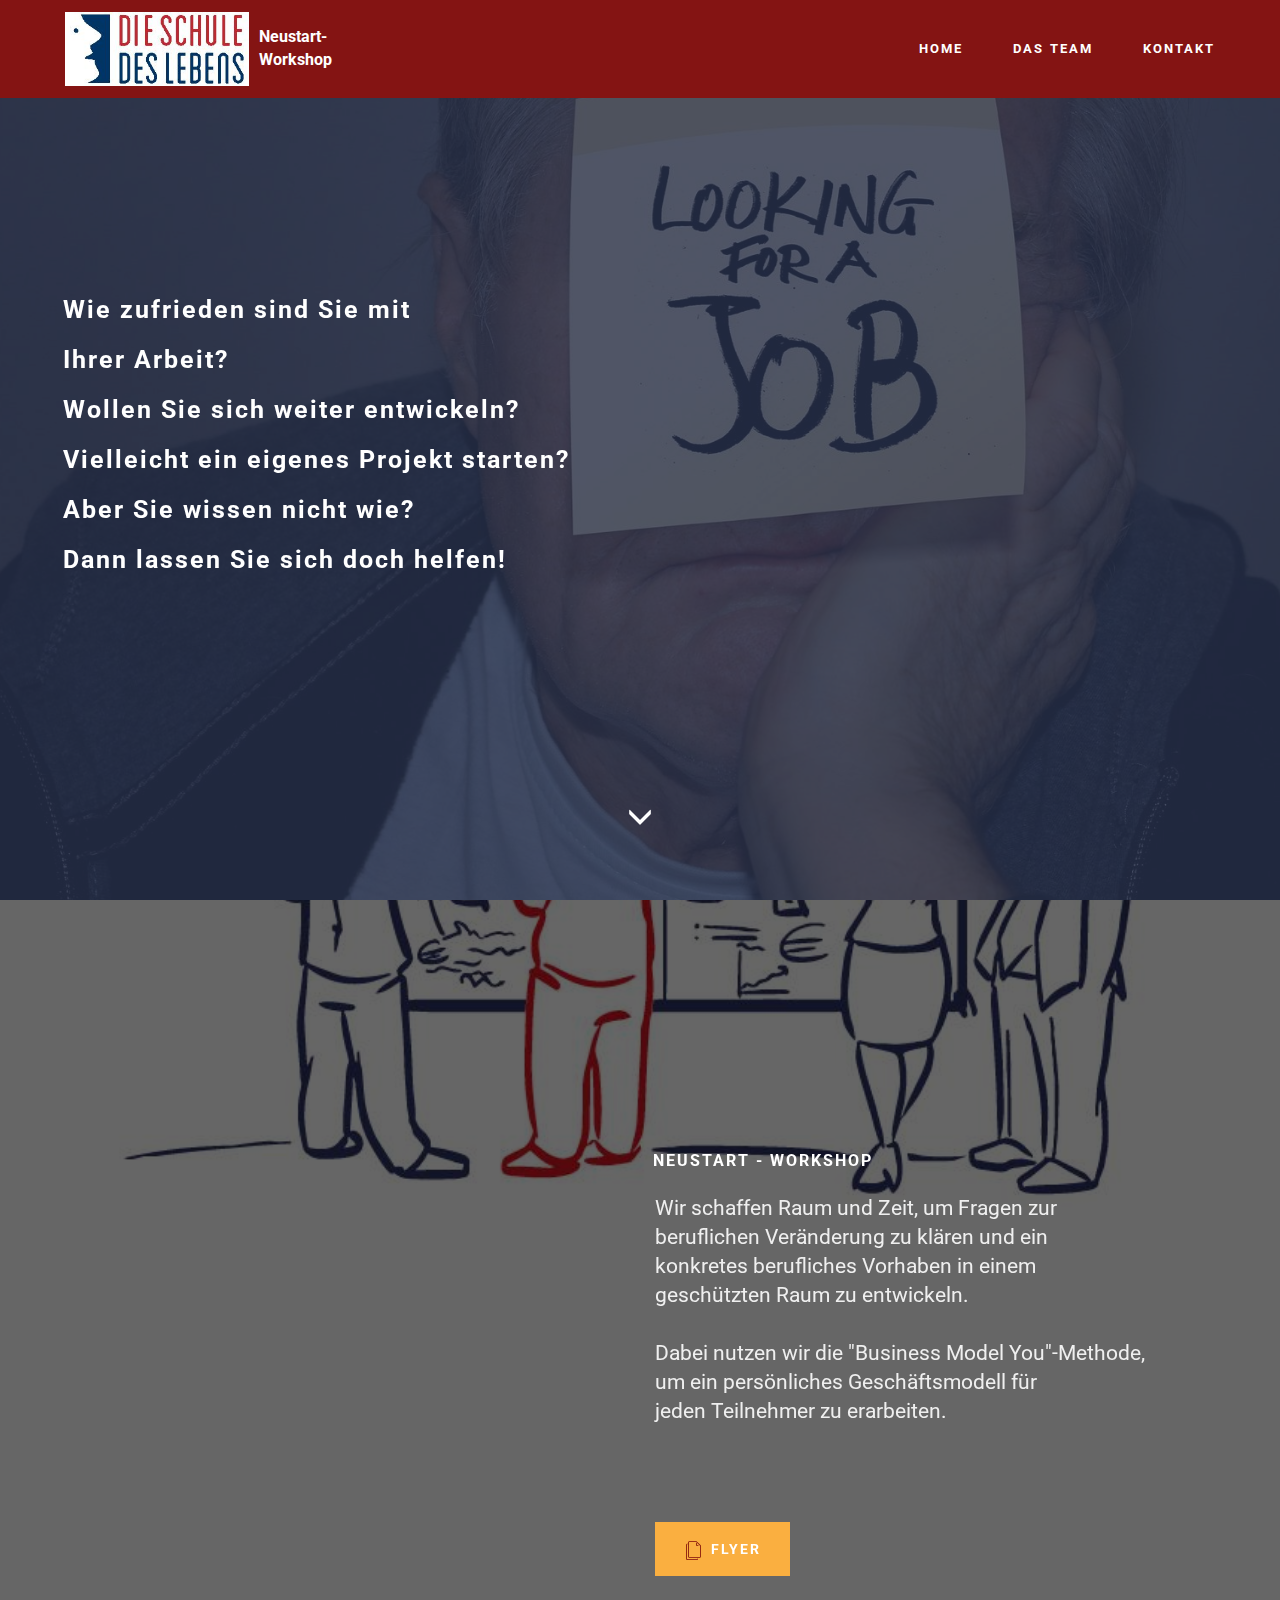
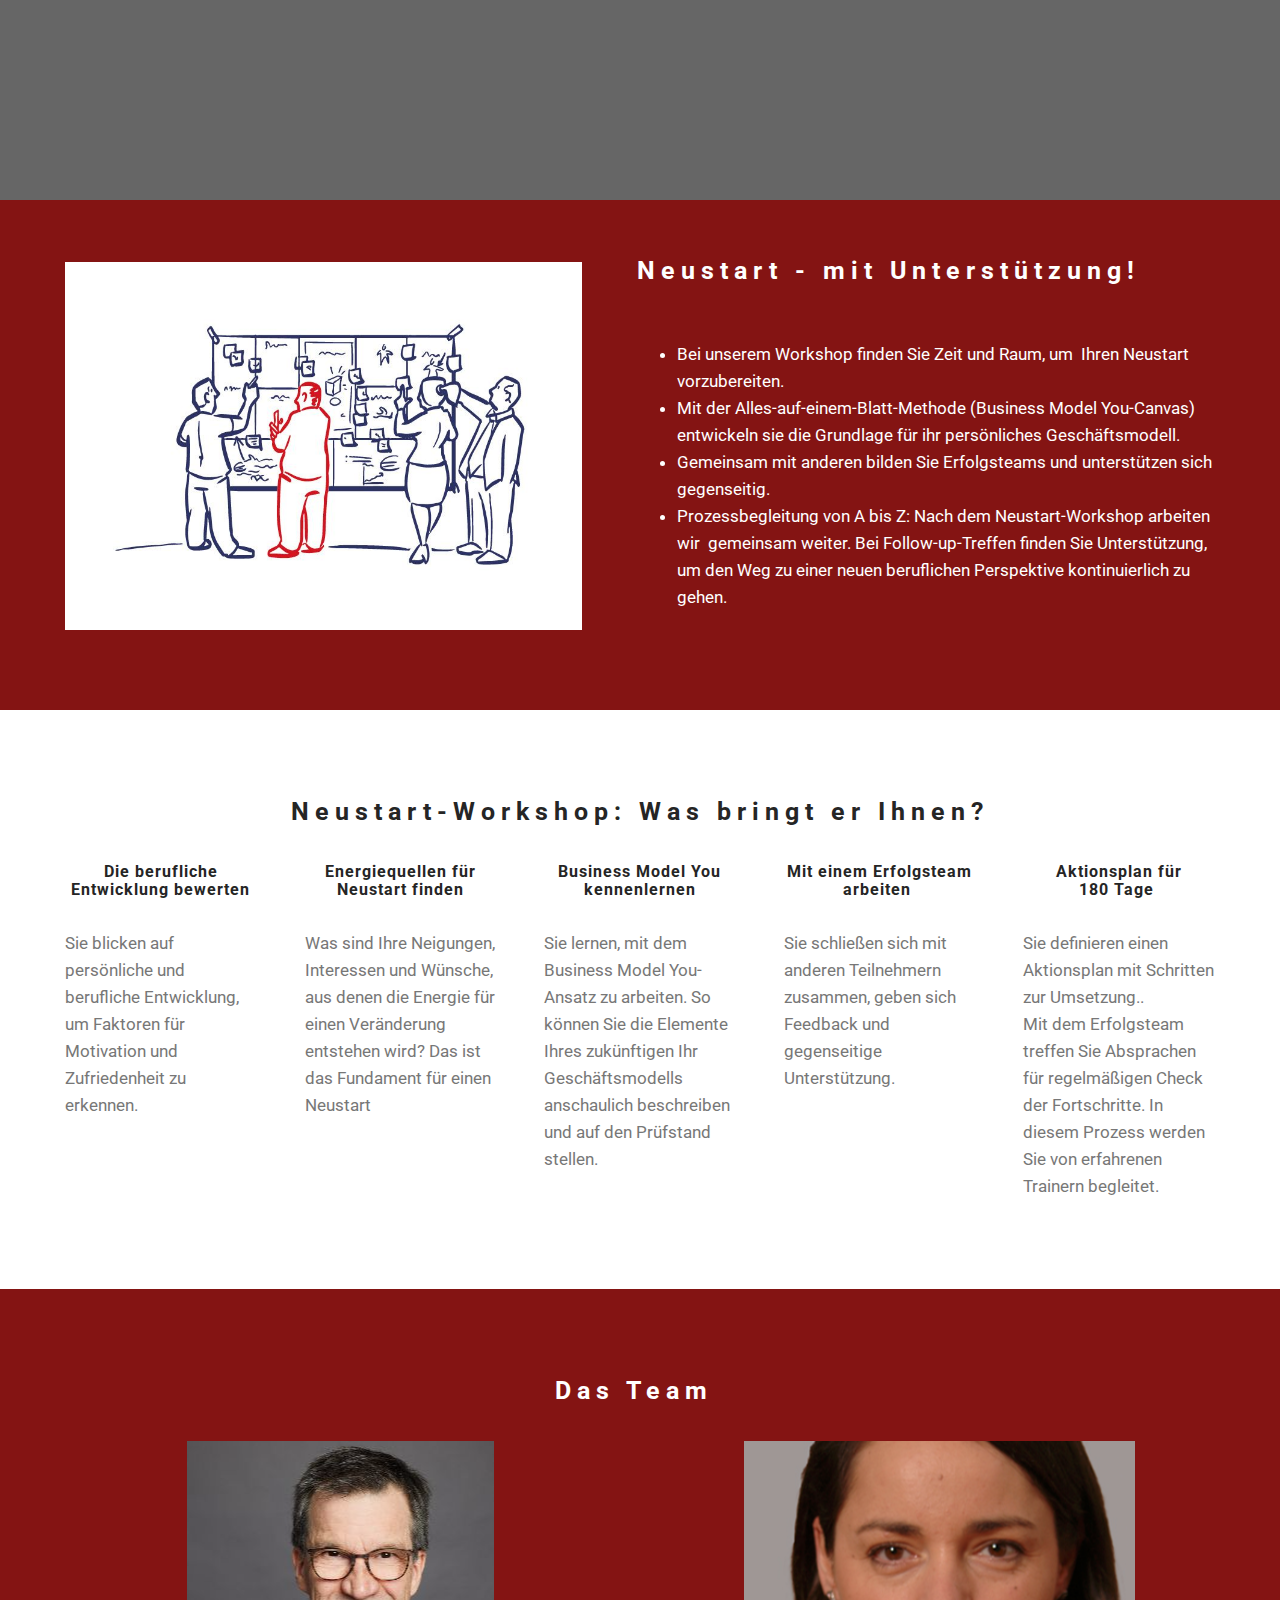
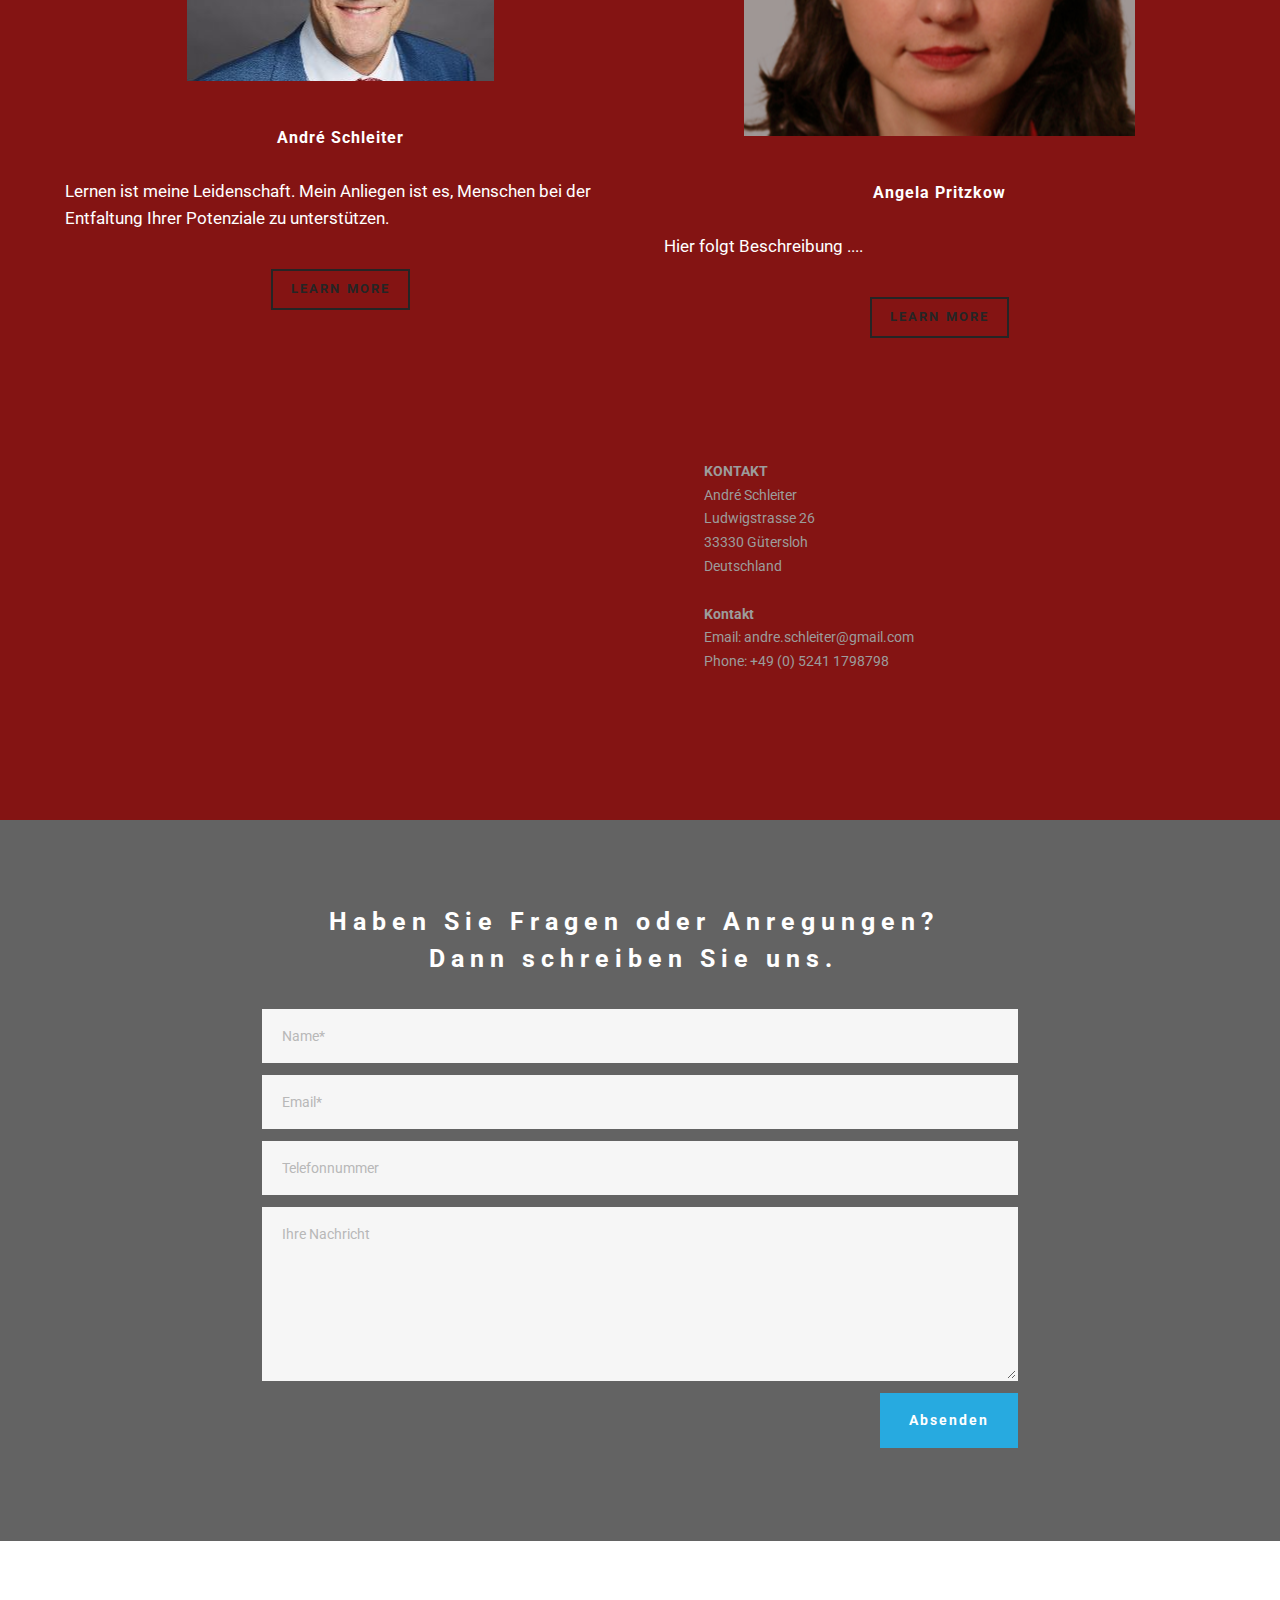
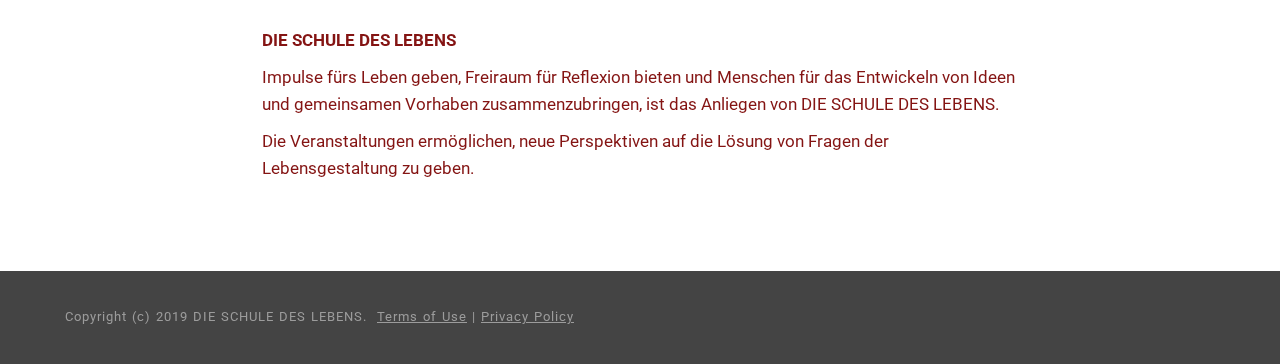
<file: index.html>
<!DOCTYPE html>
<html >
<head>
  <!-- Site made with Mobirise Website Builder v4.6.2, https://mobirise.com -->
  <meta charset="UTF-8">
  <meta http-equiv="X-UA-Compatible" content="IE=edge">
  <meta name="generator" content="Mobirise v4.6.2, mobirise.com">
  <meta name="viewport" content="width=device-width, initial-scale=1, minimum-scale=1">
  <link rel="shortcut icon" href="assets/images/logo-dsdl-307x128.jpg" type="image/x-icon">
  <meta name="description" content="">
  <title>Neustart Workshop</title>
  <link rel="stylesheet" href="https://fonts.googleapis.com/css?family=Roboto:700,400&subset=cyrillic,latin,greek,vietnamese">
  <link rel="stylesheet" href="assets/web/assets/mobirise-icons/mobirise-icons.css">
  <link rel="stylesheet" href="assets/bootstrap/css/bootstrap.min.css">
  <link rel="stylesheet" href="assets/animate.css/animate.min.css">
  <link rel="stylesheet" href="assets/mobirise/css/style.css">
  <link rel="stylesheet" href="assets/mobirise/css/mbr-additional.css" type="text/css">
  
  
  
</head>
<body>
  <section class="mbr-navbar mbr-navbar--freeze mbr-navbar--absolute mbr-navbar--sticky mbr-navbar--auto-collapse" id="ext_menu-1q" data-rv-view="95">
    <div class="mbr-navbar__section mbr-section">
        <div class="mbr-section__container container">
            <div class="mbr-navbar__container">
                <div class="mbr-navbar__column mbr-navbar__column--s mbr-navbar__brand">
                    <span class="mbr-navbar__brand-link mbr-brand mbr-brand--inline">
                        <span class="mbr-brand__logo"><a href="https://mobirise.com"><img src="assets/images/logo-dsdl-307x128.jpg" class="mbr-navbar__brand-img mbr-brand__img" alt="Mobirise"></a></span>
                        <span class="mbr-brand__name"><a class="mbr-brand__name text-white" href="https://mobirise.com">Neustart-Workshop</a></span>
                    </span>
                </div>
                <div class="mbr-navbar__hamburger mbr-hamburger"><span class="mbr-hamburger__line"></span></div>
                <div class="mbr-navbar__column mbr-navbar__menu">
                    <nav class="mbr-navbar__menu-box mbr-navbar__menu-box--inline-right">
                        <div class="mbr-navbar__column">
                            <ul class="mbr-navbar__items mbr-navbar__items--right float-left mbr-buttons mbr-buttons--freeze mbr-buttons--right btn-decorator mbr-buttons--active mbr-buttons--only-links"><li class="mbr-navbar__item"><a class="mbr-buttons__link btn text-white" href="#top">HOME</a></li> <li class="mbr-navbar__item"><a class="mbr-buttons__link btn text-white" href="index.html#features1-1k">DAS TEAM</a></li><li class="mbr-navbar__item"><a class="mbr-buttons__link btn text-white" href="#bottom">KONTAKT</a></li></ul>                            
                            
                        </div>
                    </nav>
                </div>
            </div>
        </div>
    </div>
</section>

<section class="engine"><a href="https://mobirise.ws/h">make free website</a></section><section class="mbr-box mbr-section mbr-section--relative mbr-section--fixed-size mbr-section--full-height mbr-section--bg-adapted mbr-parallax-background" id="header4-0" data-rv-view="2" style="background-image: url(assets/images/post-it-3847390-1921-1920x1280.jpg);">
    <div class="mbr-box__magnet mbr-box__magnet--sm-padding mbr-box__magnet--center-left mbr-after-navbar">
        <div class="mbr-overlay" style="opacity: 0.8; background-color: rgb(40, 50, 78);"></div>
        <div class="mbr-box__container mbr-section__container container">
            <div class="mbr-box mbr-box--stretched"><div class="mbr-box__magnet mbr-box__magnet--center-left">
                <div class="row"><div class=" col-sm-6">
                    <div class="mbr-hero animated fadeInUp">
                        <h1 class="mbr-hero__text">Wie zufrieden sind Sie mit <br>Ihrer Arbeit?<br>Wollen Sie sich weiter entwickeln?<br>Vielleicht ein eigenes Projekt starten?&nbsp;<br>Aber Sie wissen nicht wie?<br>Dann lassen Sie sich doch helfen!<br><br><br><br><br></h1>
                        <p class="mbr-hero__subtext"></p>
                    </div>
                    
                </div></div>
            </div></div>
        </div>
        <div class="mbr-arrow mbr-arrow--floating text-center">
            <div class="mbr-section__container container">
                <a class="mbr-arrow__link" href="#header2-5"><i class="glyphicon glyphicon-menu-down"></i></a>
            </div>
        </div>
    </div>
</section>

<section class="mbr-box mbr-section mbr-section--relative mbr-section--fixed-size mbr-section--full-height mbr-section--bg-adapted mbr-parallax-background" id="header2-5" data-rv-view="5" style="background-image: url(assets/images/dsdl-grafik-a4-859x612.jpg);">
    <div class="mbr-box__magnet mbr-box__magnet--sm-padding mbr-box__magnet--center-left">
        <div class="mbr-overlay" style="opacity: 0.6; background-color: rgb(0, 0, 0);"></div>
        <div class="mbr-box__container mbr-section__container container">
            <div class="mbr-box mbr-box--stretched"><div class="mbr-box__magnet mbr-box__magnet--center-left">
                <div class="row"><div class=" col-sm-6 col-sm-offset-6">
                    <div class="mbr-hero animated fadeInUp">
                        <h1 class="mbr-hero__text">NEUSTART - WORKSHOP</h1>
                        <p class="mbr-hero__subtext">Wir schaffen Raum und Zeit, um Fragen zur&nbsp;<br>beruflichen Veränderung zu klären und ein<br>konkretes berufliches Vorhaben in einem&nbsp;<br>geschützten Raum zu entwickeln.<br><br>Dabei nutzen wir die "Business Model You"-Methode,&nbsp;<br>um ein persönliches Geschäftsmodell für&nbsp;<br>jeden Teilnehmer zu erarbeiten.<br><br><br></p>
                    </div>
                    <div class="mbr-buttons btn-inverse mbr-buttons--left"><a class="mbr-buttons__btn btn btn-lg btn-warning animated fadeInUp delay" href="https://mobirise.com" target="_blank"><span class="mbri-pages mbr-iconfont mbr-iconfont-btn" style="font-size: 19px; color: rgb(123, 8, 7);"></span>FLYER</a></div>
                </div></div>
            </div></div>
        </div>
        
    </div>
</section>

<section class="mbr-section mbr-section--relative" id="msg-box4-7" data-rv-view="8" style="background-color: rgb(132, 20, 19);">
    
    <div class="mbr-section__container mbr-section__container--isolated container" style="padding-top: 62px; padding-bottom: 62px;">
        <div class="row">
            <div class="mbr-box mbr-box--fixed mbr-box--adapted">
                <div class="mbr-box__magnet mbr-box__magnet--top-right mbr-section__left col-sm-6 image-size" style="width: 47%;">
                    <figure class="mbr-figure mbr-figure--adapted mbr-figure--caption-inside-bottom mbr-figure--full-width"><img src="assets/images/dsdl-grafik-a4-1-859x612.jpg" class="mbr-figure__img" alt="Business Model You" title="Das Business Model You"></figure>
                </div>
                <div class="mbr-box__magnet mbr-class-mbr-box__magnet--center-left col-sm-6 content-size mbr-section__right">
                    <div class="mbr-section__container mbr-section__container--middle">
                        <div class="mbr-header mbr-header--auto-align mbr-header--wysiwyg">
                            <h3 class="mbr-header__text">Neustart - mit Unterstützung!</h3>
                            
                        </div>
                    </div>
                    <div class="mbr-section__container mbr-section__container--middle">
                        <div class="mbr-article mbr-article--auto-align mbr-article--wysiwyg"><br><ul><li>Bei unserem Workshop finden Sie Zeit und Raum, um &nbsp;Ihren Neustart vorzubereiten.&nbsp;</li><li>Mit der Alles-auf-einem-Blatt-Methode (Business Model You-Canvas) entwickeln sie die Grundlage für ihr persönliches Geschäftsmodell.&nbsp;</li><li>Gemeinsam mit anderen bilden Sie Erfolgsteams und unterstützen sich gegenseitig.&nbsp;</li><li>Prozessbegleitung von A bis Z: Nach dem Neustart-Workshop arbeiten wir &nbsp;gemeinsam weiter. Bei Follow-up-Treffen finden Sie Unterstützung, um den Weg zu einer neuen beruflichen Perspektive kontinuierlich zu gehen.&nbsp;</li></ul></div>
                    </div>
                    
                </div>
                
            </div>
        </div>
    </div>
</section>

<section class="mbr-section mbr-section--relative mbr-section--fixed-size" id="content4-6" data-rv-view="11" style="background-color: rgb(255, 255, 255);">
    
    <div class="mbr-section__container mbr-section__container--std-top-padding mbr-section__container--sm-bot-padding mbr-section-title container" style="padding-top: 93px;">
        <div class="mbr-header mbr-header--center mbr-header--wysiwyg row">
            <div class="col-sm-8 col-sm-offset-2">
                <h3 class="mbr-header__text">Neustart-Workshop: Was bringt er Ihnen?<br></h3>
                
            </div>
        </div>
    </div>
    <div class="mbr-section__container container">
        <div class="mbr-section__row row">
            <div class="mbr-section__col col-xs-12 col-lg-2-4 col-md-4 col-sm-6">
                
                <div class="mbr-section__container mbr-section__container--middle">
                    <div class="mbr-header mbr-header--reduce mbr-header--center mbr-header--wysiwyg">
                        <h3 class="mbr-header__text">Die berufliche Entwicklung bewerten</h3>
                    </div>
                </div>
                <div class="mbr-section__container mbr-section__container--last" style="padding-bottom: 93px;">
                    <div class="mbr-article mbr-article--wysiwyg">
                        <p>Sie blicken auf persönliche und berufliche Entwicklung, um Faktoren für Motivation und Zufriedenheit zu erkennen.&nbsp;</p>
                    </div>
                </div>
                
            </div>
            <div class="mbr-section__col col-xs-12 col-lg-2-4 col-md-4 col-sm-6">
                
                <div class="mbr-section__container mbr-section__container--middle">
                    <div class="mbr-header mbr-header--reduce mbr-header--center mbr-header--wysiwyg">
                        <h3 class="mbr-header__text">Energiequellen für Neustart finden</h3>
                    </div>
                </div>
                <div class="mbr-section__container mbr-section__container--last" style="padding-bottom: 93px;">
                    <div class="mbr-article mbr-article--wysiwyg">
                        <p>Was sind Ihre Neigungen, Interessen und Wünsche, aus denen die Energie für einen Veränderung entstehen wird? Das ist das Fundament für einen Neustart &nbsp;</p>
                    </div>
                </div>
                
            </div>
            <div class="clearfix visible-sm-block"></div>
            <div class="mbr-section__col col-xs-12 col-lg-2-4 col-md-4 col-sm-6">
                
                <div class="mbr-section__container mbr-section__container--middle">
                    <div class="mbr-header mbr-header--reduce mbr-header--center mbr-header--wysiwyg">
                        <h3 class="mbr-header__text">Business Model You kennenlernen</h3>
                    </div>
                </div>
                <div class="mbr-section__container mbr-section__container--last" style="padding-bottom: 93px;">
                    <div class="mbr-article mbr-article--wysiwyg">
                        <p>Sie lernen, mit dem Business Model You-Ansatz zu arbeiten. So können Sie die Elemente Ihres zukünftigen Ihr Geschäftsmodells anschaulich beschreiben und auf den Prüfstand stellen.&nbsp;</p>
                    </div>
                </div>
                
            </div>
            <div class="clearfix visible-md-block"></div>
            <div class="mbr-section__col col-xs-12 col-lg-2-4 col-md-4 col-sm-6 col-lg-offset-0 col-md-offset-2">
                
                <div class="mbr-section__container mbr-section__container--middle">
                    <div class="mbr-header mbr-header--reduce mbr-header--center mbr-header--wysiwyg">
                        <h3 class="mbr-header__text">Mit einem Erfolgsteam<br>arbeiten&nbsp;</h3>
                    </div>
                </div>
                <div class="mbr-section__container mbr-section__container--last" style="padding-bottom: 93px;">
                    <div class="mbr-article mbr-article--wysiwyg">
                        <p>Sie schließen sich mit anderen Teilnehmern zusammen, geben sich Feedback und gegenseitige Unterstützung.&nbsp;</p>
                    </div>
                </div>
                
            </div>
            <div class="clearfix visible-sm-block"></div>
            <div class="mbr-section__col col-xs-12 col-lg-2-4 col-md-4 col-sm-6 col-md-offset-0 col-sm-offset-3">
                
                <div class="mbr-section__container mbr-section__container--middle">
                    <div class="mbr-header mbr-header--reduce mbr-header--center mbr-header--wysiwyg">
                        <h3 class="mbr-header__text">Aktionsplan für <br>180 Tage&nbsp;</h3>
                    </div>
                </div>
                <div class="mbr-section__container mbr-section__container--last" style="padding-bottom: 93px;">
                    <div class="mbr-article mbr-article--wysiwyg">
                        <p>Sie definieren einen Aktionsplan mit Schritten zur Umsetzung.. <br>Mit dem Erfolgsteam treffen Sie Absprachen für regelmäßigen Check der Fortschritte. In diesem Prozess werden Sie von&nbsp;erfahrenen Trainern begleitet.&nbsp;</p>
                    </div>
                </div>
                
            </div>
            
        </div>
    </div>
</section>

<section class="mbr-section mbr-section--relative mbr-section--fixed-size" id="features1-1k" data-rv-view="80" style="background-color: rgb(132, 20, 19);">
    
    <div class="mbr-section__container mbr-section__container--std-top-padding mbr-section__container--sm-bot-padding mbr-section-title container" style="padding-top: 93px;">
        <div class="mbr-header mbr-header--center mbr-header--wysiwyg row">
            <div class="col-sm-8 col-sm-offset-2">
                <h3 class="mbr-header__text">Das Team&nbsp;</h3>
                
            </div>
        </div>
    </div>
    <div class="mbr-section__container container">
        <div class="mbr-section__row row">
            <div class="mbr-section__col col-xs-12 col-sm-6">
                <div class="mbr-section__container mbr-section__container--center mbr-section__container--middle">
                    <figure class="mbr-figure"><img src="assets/images/bewerbung2019aquer-1-600x400.jpg" class="mbr-figure__img"></figure>
                </div>
                <div class="mbr-section__container mbr-section__container--middle">
                    <div class="mbr-header mbr-header--reduce mbr-header--center mbr-header--wysiwyg">
                        <h3 class="mbr-header__text">André Schleiter</h3>
                    </div>
                </div>
                <div class="mbr-section__container mbr-section__container--middle">
                    <div class="mbr-article mbr-article--wysiwyg">
                        <p>Lernen ist meine Leidenschaft. Mein Anliegen ist es, Menschen bei der&nbsp;<br>Entfaltung Ihrer Potenziale zu unterstützen.</p>
                    </div>
                </div>
                <div class="mbr-section__container mbr-section__container--last" style="padding-bottom: 62px;">
                    <div class="mbr-buttons mbr-buttons--center"><a href="https://mobirise.com" class="mbr-buttons__btn btn btn-wrap btn-xs-lg btn-default">LEARN MORE</a></div>
                </div>
            </div>
            <div class="mbr-section__col col-xs-12 col-sm-6">
                <div class="mbr-section__container mbr-section__container--center mbr-section__container--middle">
                    <figure class="mbr-figure"><img src="assets/images/bildschirmfoto-2019-04-14-um-10.58.43-548x626.png" class="mbr-figure__img"></figure>
                </div>
                <div class="mbr-section__container mbr-section__container--middle">
                    <div class="mbr-header mbr-header--reduce mbr-header--center mbr-header--wysiwyg">
                        <h3 class="mbr-header__text">Angela Pritzkow</h3>
                    </div>
                </div>
                <div class="mbr-section__container mbr-section__container--middle">
                    <div class="mbr-article mbr-article--wysiwyg">
                        <p>Hier folgt Beschreibung ....</p>
                    </div>
                </div>
                <div class="mbr-section__container mbr-section__container--last" style="padding-bottom: 62px;">
                    <div class="mbr-buttons mbr-buttons--center"><a href="https://mobirise.com" class="mbr-buttons__btn btn btn-wrap btn-xs-lg btn-default">LEARN MORE</a></div>
                </div>
            </div>
            
            
            
            
            
            
            
        </div>
    </div>
</section>

<section class="mbr-section mbr-section--relative mbr-section--fixed-size" id="contacts2-4" data-rv-view="14" style="background-color: rgb(132, 20, 19);">
    
    <div class="mbr-section__container container">
        <div class="mbr-contacts mbr-contacts--wysiwyg row" style="padding-top: 60px; padding-bottom: 60px;">
            <div class="col-sm-6">
                <figure class="mbr-figure mbr-figure--wysiwyg mbr-figure--full-width mbr-figure--no-bg">
                    <div class="mbr-figure__map mbr-figure__map--short"><iframe frameborder="0" style="border:0" src="https://www.google.com/maps/embed/v1/place?key=AIzaSyA0Dx_boXQiwvdz8sJHoYeZNVTdoWONYkU&amp;q=place_id:ChIJndTJjvYlukcRHxuAb3ElN5A" allowfullscreen=""></iframe></div>
                </figure>
            </div>
            <div class="col-sm-6">
                <div class="row">
                    <div class="col-sm-5 col-sm-offset-1">
                        <p class="mbr-contacts__text"><strong>KONTAKT<br></strong>André Schleiter<br>Ludwigstrasse 26<br>33330 Gütersloh<br>Deutschland<br><br><strong>Kontakt</strong><br>
Email: andre.schleiter@gmail.com<br>
Phone: +49 (0) 5241 1798798<br><br></p>
                    </div>
                    <div class="col-sm-6"></div>
                </div>
            </div>
        </div>
    </div>
</section>

<section class="mbr-section mbr-section--relative mbr-section--fixed-size" id="form1-5" data-rv-view="16" style="background-color: rgb(99, 99, 99);">
    
    <div class="mbr-section__container mbr-section__container--std-padding container" style="padding-top: 93px; padding-bottom: 93px;">
        <div class="row">
            <div class="col-sm-12">
                <div class="row">
                    <div class="col-sm-8 col-sm-offset-2" data-form-type="formoid">
                        <div class="mbr-header mbr-header--center mbr-header--std-padding">
                            <h2 class="mbr-header__text">Haben Sie Fragen oder Anregungen?&nbsp;<br>Dann schreiben Sie uns.&nbsp;</h2>
                        </div>
                        <div data-form-alert="true">
                            <div class="hide" data-form-alert-success="true">Danke für Ihre Nachricht!</div>
                        </div>
                        <form action="https://mobirise.com/" method="post" data-form-title="Haben Sie Fragen oder Anregungen?&amp;nbsp;Dann schreiben Sie uns.&amp;nbsp;">
                            <input type="hidden" value="SeGO77WodCj14gT58KO7ckbCT0cLHYN/nkhPTclQZ8C31L8qT3jpbAVY7nwr4naw5qQqLCQC/QU5pf0Qo+Vxnjt4TdX802WuxLo9sXZbUIWl+VGOvdeVDWMQuMENsar6" data-form-email="true">
                            <div class="form-group">
                                <input type="text" class="form-control" name="name" required="" placeholder="Name*" data-form-field="Name">
                            </div>
                            <div class="form-group">
                                <input type="email" class="form-control" name="email" required="" placeholder="Email*" data-form-field="Email">
                            </div>
                            <div class="form-group">
                                <input type="tel" class="form-control" name="phone" placeholder="Telefonnummer" data-form-field="Phone">
                            </div>
                            <div class="form-group">
                                <textarea class="form-control" name="message" rows="7" placeholder="Ihre Nachricht" data-form-field="Message"></textarea>
                            </div>
                            <div class="mbr-buttons mbr-buttons--right"><button type="submit" class="mbr-buttons__btn btn btn-lg btn-info">Absenden</button></div>
                        </form>
                    </div>
                </div>
            </div>
        </div>
    </div>
</section>

<section class="mbr-section" id="content1-1" data-rv-view="25">
    <div class="mbr-section__container container mbr-section__container--isolated">
        <div class="row">
            <div class="mbr-article mbr-article--wysiwyg col-sm-8 col-sm-offset-2"><p><strong>DIE SCHULE DES LEBENS</strong></p><p>Impulse fürs Leben geben, Freiraum für Reflexion bieten und Menschen für das Entwickeln von Ideen und gemeinsamen Vorhaben zusammenzubringen, ist das Anliegen von DIE SCHULE DES LEBENS.</p><p>Die Veranstaltungen ermöglichen, neue Perspektiven auf die Lösung von Fragen der Lebensgestaltung zu geben.&nbsp;</p></div>
        </div>
    </div>
</section>

<footer class="mbr-section mbr-section--relative mbr-section--fixed-size" id="footer1-i" data-rv-view="26" style="background-color: rgb(68, 68, 68);">
    
    <div class="mbr-section__container container">
        <div class="mbr-footer mbr-footer--wysiwyg row" style="padding-top: 36.9px; padding-bottom: 36.9px;">
            <div class="col-sm-12">
                <p class="mbr-footer__copyright">Copyright (c) 2019 DIE SCHULE DES LEBENS. &nbsp;<a class="mbr-footer__link text-gray" href="https://mobirise.com/">Terms of Use</a>  | <a class="mbr-footer__link text-gray" href="https://mobirise.com/">Privacy Policy</a></p>
            </div>
        </div>
    </div>
</footer>


  <script src="assets/web/assets/jquery/jquery.min.js"></script>
  <script src="assets/bootstrap/js/bootstrap.min.js"></script>
  <script src="assets/smooth-scroll/smooth-scroll.js"></script>
  <script src="assets/jarallax/jarallax.js"></script>
  <!--[if lte IE 9]>
    <script src="assets/jquery-placeholder/jquery.placeholder.min.js"></script>
  <![endif]-->
  <script src="assets/mobirise/js/script.js"></script>
  <script src="assets/formoid/formoid.min.js"></script>
  
  
</body>
</html>
</file>
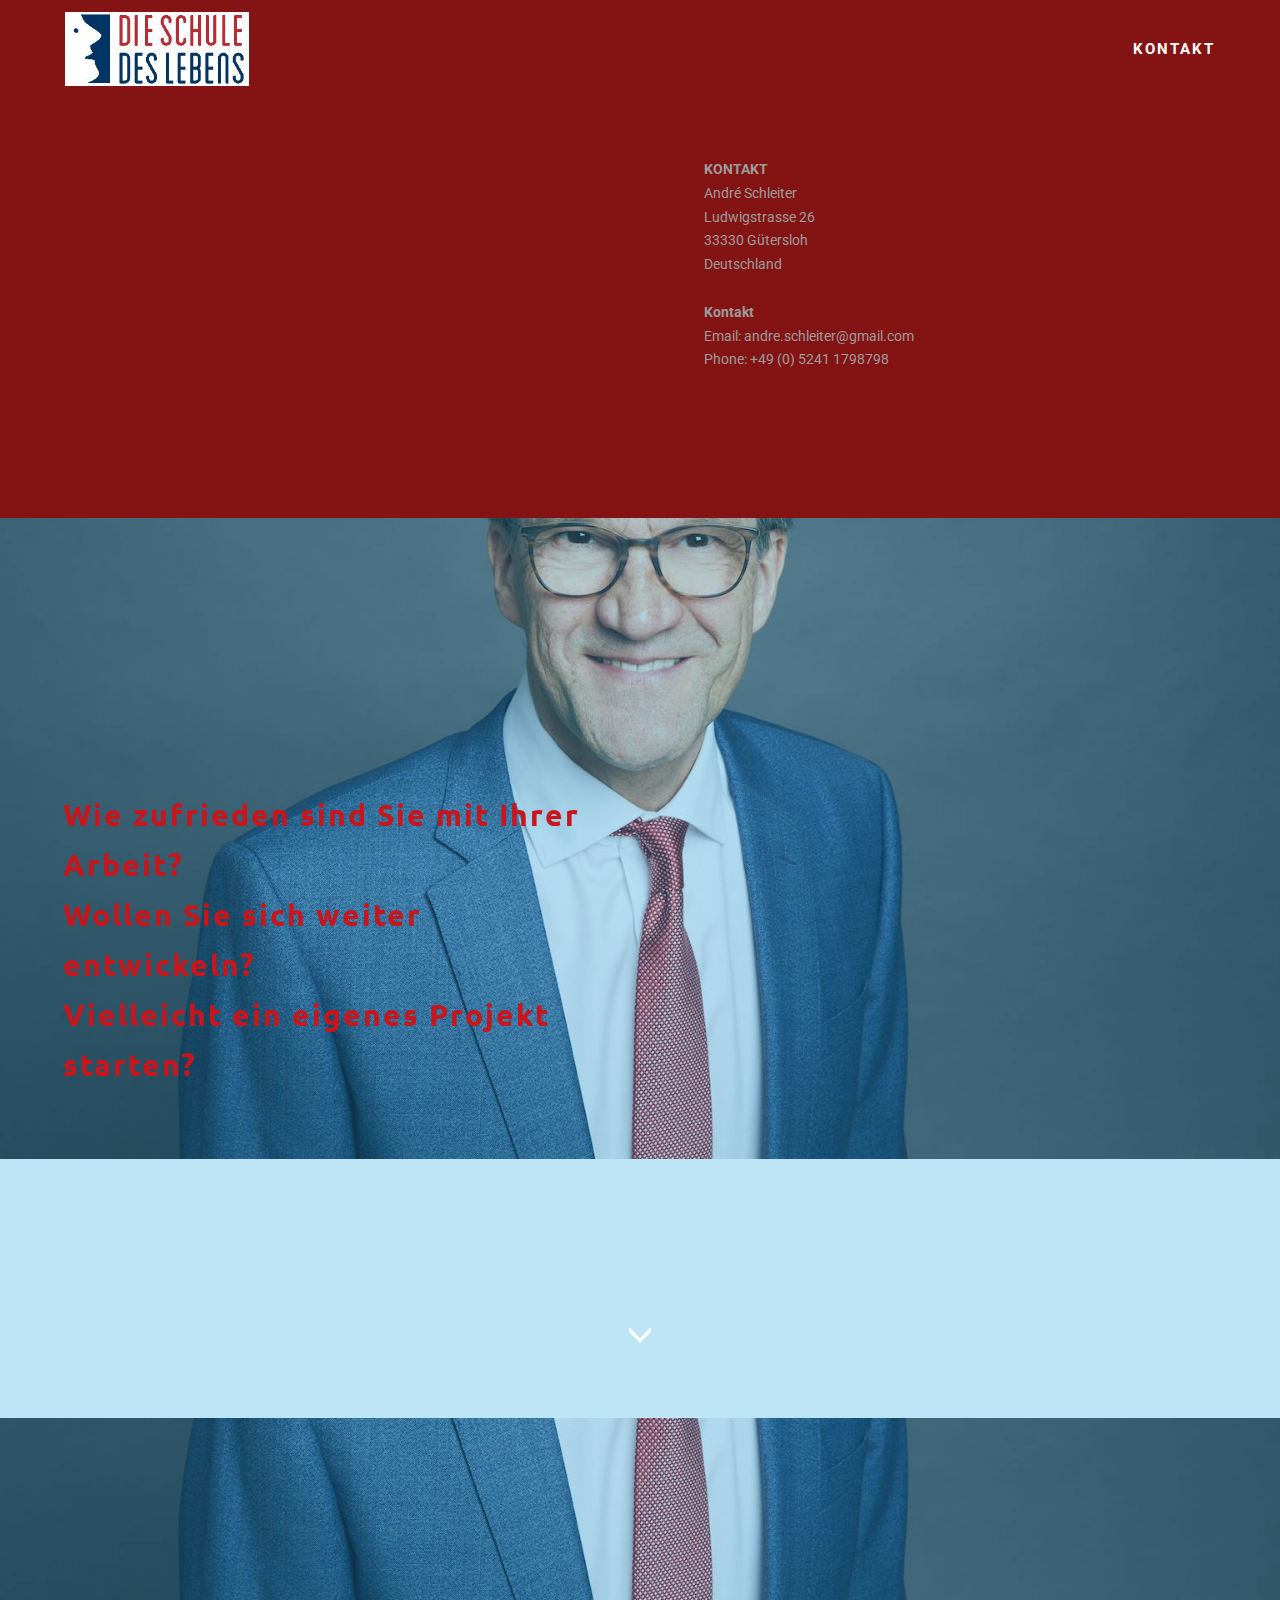
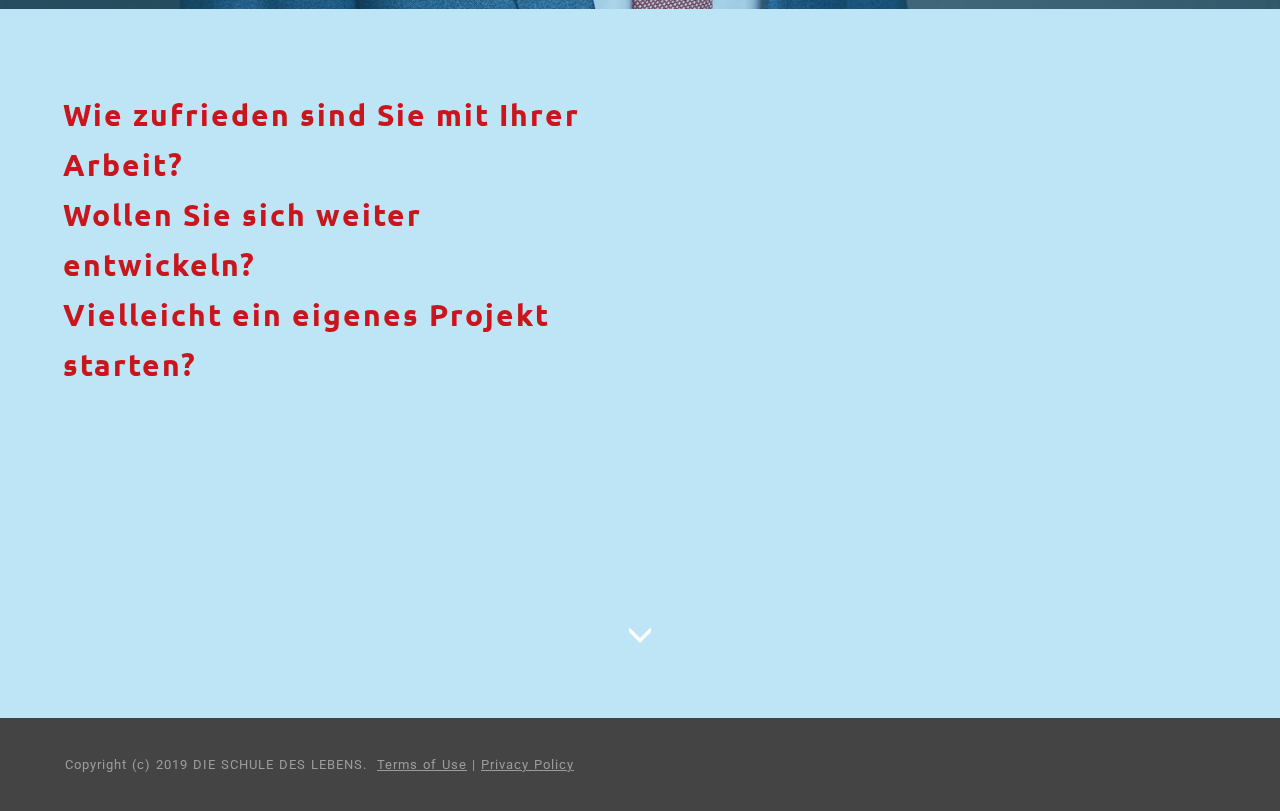
<file: TEAM.html>
<!DOCTYPE html>
<html >
<head>
  <!-- Site made with Mobirise Website Builder v4.6.2, https://mobirise.com -->
  <meta charset="UTF-8">
  <meta http-equiv="X-UA-Compatible" content="IE=edge">
  <meta name="generator" content="Mobirise v4.6.2, mobirise.com">
  <meta name="viewport" content="width=device-width, initial-scale=1, minimum-scale=1">
  <link rel="shortcut icon" href="assets/images/logo-dsdl-307x128.jpg" type="image/x-icon">
  <meta name="description" content="Beschreibung zu André Schleiter und Angela Pritzkow">
  <title>DAS TEAM</title>
  <link rel="stylesheet" href="https://fonts.googleapis.com/css?family=Roboto:700,400&subset=cyrillic,latin,greek,vietnamese">
  <link rel="stylesheet" href="assets/bootstrap/css/bootstrap.min.css">
  <link rel="stylesheet" href="assets/animate.css/animate.min.css">
  <link rel="stylesheet" href="assets/mobirise/css/style.css">
  <link rel="stylesheet" href="assets/mobirise/css/mbr-additional.css" type="text/css">
  
  
  
</head>
<body>
  <section class="mbr-navbar mbr-navbar--freeze mbr-navbar--absolute mbr-navbar--sticky mbr-navbar--auto-collapse" id="menu-1c" data-rv-view="68">
    <div class="mbr-navbar__section mbr-section">
        <div class="mbr-section__container container">
            <div class="mbr-navbar__container">
                <div class="mbr-navbar__column mbr-navbar__column--s mbr-navbar__brand">
                    <span class="mbr-navbar__brand-link mbr-brand mbr-brand--inline">
                        <span class="mbr-brand__logo"><a href="https://mobirise.com"><img src="assets/images/logo-dsdl-307x128.jpg" class="mbr-navbar__brand-img mbr-brand__img" alt="KARRIERE MIT KONZEPT" title="KKK"></a></span>
                        <span class="mbr-brand__name"><a class="mbr-brand__name text-white" href="https://mobirise.com"></a></span>
                    </span>
                </div>
                <div class="mbr-navbar__hamburger mbr-hamburger"><span class="mbr-hamburger__line"></span></div>
                <div class="mbr-navbar__column mbr-navbar__menu">
                    <nav class="mbr-navbar__menu-box mbr-navbar__menu-box--inline-right">
                        <div class="mbr-navbar__column">
                            <ul class="mbr-navbar__items mbr-navbar__items--right float-left mbr-buttons mbr-buttons--freeze mbr-buttons--right btn-decorator mbr-buttons--active mbr-buttons--only-links">       <li class="mbr-navbar__item"><a class="mbr-buttons__link btn text-white" href="index.html#contacts2-4" target="_blank">KONTAKT</a></li>   </ul>                            
                            
                        </div>
                    </nav>
                </div>
            </div>
        </div>
    </div>
</section>

<section class="engine"><a href="https://mobirise.ws/o">free mobile website builder</a></section><section class="mbr-section mbr-section--relative mbr-section--fixed-size mbr-after-navbar" id="contacts2-1d" data-rv-view="70" style="background-color: rgb(132, 20, 19);">
    
    <div class="mbr-section__container container">
        <div class="mbr-contacts mbr-contacts--wysiwyg row" style="padding-top: 60px; padding-bottom: 60px;">
            <div class="col-sm-6">
                <figure class="mbr-figure mbr-figure--wysiwyg mbr-figure--full-width mbr-figure--no-bg">
                    <div class="mbr-figure__map mbr-figure__map--short"><iframe frameborder="0" style="border:0" src="https://www.google.com/maps/embed/v1/place?key=AIzaSyA0Dx_boXQiwvdz8sJHoYeZNVTdoWONYkU&amp;q=place_id:ChIJndTJjvYlukcRHxuAb3ElN5A" allowfullscreen=""></iframe></div>
                </figure>
            </div>
            <div class="col-sm-6">
                <div class="row">
                    <div class="col-sm-5 col-sm-offset-1">
                        <p class="mbr-contacts__text"><strong>KONTAKT<br></strong>André Schleiter<br>Ludwigstrasse 26<br>33330 Gütersloh<br>Deutschland<br><br><strong>Kontakt</strong><br>
Email: andre.schleiter@gmail.com<br>
Phone: +49 (0) 5241 1798798<br><br></p>
                    </div>
                    <div class="col-sm-6"></div>
                </div>
            </div>
        </div>
    </div>
</section>

<section class="mbr-box mbr-section mbr-section--relative mbr-section--fixed-size mbr-section--full-height mbr-section--bg-adapted mbr-parallax-background" id="header4-1i" data-rv-view="74" style="background-image: url(assets/images/bewerbung2019aquer-1620x1080.jpg);">
    <div class="mbr-box__magnet mbr-box__magnet--sm-padding mbr-box__magnet--center-left">
        <div class="mbr-overlay" style="opacity: 0.3; background-color: rgb(39, 170, 224);"></div>
        <div class="mbr-box__container mbr-section__container container">
            <div class="mbr-box mbr-box--stretched"><div class="mbr-box__magnet mbr-box__magnet--center-left">
                <div class="row"><div class=" col-sm-6">
                    <div class="mbr-hero animated fadeInUp">
                        <h1 class="mbr-hero__text">Wie zufrieden sind Sie mit Ihrer Arbeit?<br>Wollen Sie sich weiter entwickeln?<br>Vielleicht ein eigenes Projekt starten?&nbsp;</h1>
                        <p class="mbr-hero__subtext"></p>
                    </div>
                    
                </div></div>
            </div></div>
        </div>
        <div class="mbr-arrow mbr-arrow--floating text-center">
            <div class="mbr-section__container container">
                <a class="mbr-arrow__link" href="#header4-1j"><i class="glyphicon glyphicon-menu-down"></i></a>
            </div>
        </div>
    </div>
</section>

<section class="mbr-box mbr-section mbr-section--relative mbr-section--fixed-size mbr-section--full-height mbr-section--bg-adapted mbr-parallax-background" id="header4-1j" data-rv-view="77" style="background-image: url(assets/images/bewerbung2019aquer-1620x1080.jpg);">
    <div class="mbr-box__magnet mbr-box__magnet--sm-padding mbr-box__magnet--center-left">
        <div class="mbr-overlay" style="opacity: 0.3; background-color: rgb(39, 170, 224);"></div>
        <div class="mbr-box__container mbr-section__container container">
            <div class="mbr-box mbr-box--stretched"><div class="mbr-box__magnet mbr-box__magnet--center-left">
                <div class="row"><div class=" col-sm-6">
                    <div class="mbr-hero animated fadeInUp">
                        <h1 class="mbr-hero__text">Wie zufrieden sind Sie mit Ihrer Arbeit?<br>Wollen Sie sich weiter entwickeln?<br>Vielleicht ein eigenes Projekt starten?&nbsp;</h1>
                        <p class="mbr-hero__subtext"></p>
                    </div>
                    
                </div></div>
            </div></div>
        </div>
        <div class="mbr-arrow mbr-arrow--floating text-center">
            <div class="mbr-section__container container">
                <a class="mbr-arrow__link" href="#next"><i class="glyphicon glyphicon-menu-down"></i></a>
            </div>
        </div>
    </div>
</section>

<footer class="mbr-section mbr-section--relative mbr-section--fixed-size" id="footer1-1e" data-rv-view="72" style="background-color: rgb(68, 68, 68);">
    
    <div class="mbr-section__container container">
        <div class="mbr-footer mbr-footer--wysiwyg row" style="padding-top: 36.9px; padding-bottom: 36.9px;">
            <div class="col-sm-12">
                <p class="mbr-footer__copyright">Copyright (c) 2019 DIE SCHULE DES LEBENS. &nbsp;<a class="mbr-footer__link text-gray" href="https://mobirise.com/">Terms of Use</a>  | <a class="mbr-footer__link text-gray" href="https://mobirise.com/">Privacy Policy</a></p>
            </div>
        </div>
    </div>
</footer>


  <script src="assets/web/assets/jquery/jquery.min.js"></script>
  <script src="assets/bootstrap/js/bootstrap.min.js"></script>
  <script src="assets/smooth-scroll/smooth-scroll.js"></script>
  <script src="assets/jarallax/jarallax.js"></script>
  <script src="assets/mobirise/js/script.js"></script>
  
  
</body>
</html>
</file>
<file: assets/web/assets/mobirise-icons/mobirise-icons.css>
@font-face {
  font-family: 'MobiriseIcons';
  src:  url('mobirise-icons.eot?spat4u');
  src:  url('mobirise-icons.eot?spat4u#iefix') format('embedded-opentype'),
    url('mobirise-icons.ttf?spat4u') format('truetype'),
    url('mobirise-icons.woff?spat4u') format('woff'),
    url('mobirise-icons.svg?spat4u#MobiriseIcons') format('svg');
  font-weight: normal;
  font-style: normal;
}

[class^="mbri-"], [class*=" mbri-"] {
  /* use !important to prevent issues with browser extensions that change fonts */
  font-family: MobiriseIcons !important;
  speak: none;
  font-style: normal;
  font-weight: normal;
  font-variant: normal;
  text-transform: none;
  line-height: 1;

  /* Better Font Rendering =========== */
  -webkit-font-smoothing: antialiased;
  -moz-osx-font-smoothing: grayscale;
}

.mbri-add-submenu:before {
  content: "\e900";
}
.mbri-alert:before {
  content: "\e901";
}
.mbri-align-center:before {
  content: "\e902";
}
.mbri-align-justify:before {
  content: "\e903";
}
.mbri-align-left:before {
  content: "\e904";
}
.mbri-align-right:before {
  content: "\e905";
}
.mbri-android:before {
  content: "\e906";
}
.mbri-apple:before {
  content: "\e907";
}
.mbri-arrow-down:before {
  content: "\e908";
}
.mbri-arrow-next:before {
  content: "\e909";
}
.mbri-arrow-prev:before {
  content: "\e90a";
}
.mbri-arrow-up:before {
  content: "\e90b";
}
.mbri-bold:before {
  content: "\e90c";
}
.mbri-bookmark:before {
  content: "\e90d";
}
.mbri-bootstrap:before {
  content: "\e90e";
}
.mbri-briefcase:before {
  content: "\e90f";
}
.mbri-browse:before {
  content: "\e910";
}
.mbri-bulleted-list:before {
  content: "\e911";
}
.mbri-calendar:before {
  content: "\e912";
}
.mbri-camera:before {
  content: "\e913";
}
.mbri-cart-add:before {
  content: "\e914";
}
.mbri-cart-full:before {
  content: "\e915";
}
.mbri-cash:before {
  content: "\e916";
}
.mbri-change-style:before {
  content: "\e917";
}
.mbri-chat:before {
  content: "\e918";
}
.mbri-clock:before {
  content: "\e919";
}
.mbri-close:before {
  content: "\e91a";
}
.mbri-cloud:before {
  content: "\e91b";
}
.mbri-code:before {
  content: "\e91c";
}
.mbri-contact-form:before {
  content: "\e91d";
}
.mbri-credit-card:before {
  content: "\e91e";
}
.mbri-cursor-click:before {
  content: "\e91f";
}
.mbri-cust-feedback:before {
  content: "\e920";
}
.mbri-database:before {
  content: "\e921";
}
.mbri-delivery:before {
  content: "\e922";
}
.mbri-desktop:before {
  content: "\e923";
}
.mbri-devices:before {
  content: "\e924";
}
.mbri-down:before {
  content: "\e925";
}
.mbri-download:before {
  content: "\e989";
}
.mbri-drag-n-drop:before {
  content: "\e927";
}
.mbri-drag-n-drop2:before {
  content: "\e928";
}
.mbri-edit:before {
  content: "\e929";
}
.mbri-edit2:before {
  content: "\e92a";
}
.mbri-error:before {
  content: "\e92b";
}
.mbri-extension:before {
  content: "\e92c";
}
.mbri-features:before {
  content: "\e92d";
}
.mbri-file:before {
  content: "\e92e";
}
.mbri-flag:before {
  content: "\e92f";
}
.mbri-folder:before {
  content: "\e930";
}
.mbri-gift:before {
  content: "\e931";
}
.mbri-github:before {
  content: "\e932";
}
.mbri-globe:before {
  content: "\e933";
}
.mbri-globe-2:before {
  content: "\e934";
}
.mbri-growing-chart:before {
  content: "\e935";
}
.mbri-hearth:before {
  content: "\e936";
}
.mbri-help:before {
  content: "\e937";
}
.mbri-home:before {
  content: "\e938";
}
.mbri-hot-cup:before {
  content: "\e939";
}
.mbri-idea:before {
  content: "\e93a";
}
.mbri-image-gallery:before {
  content: "\e93b";
}
.mbri-image-slider:before {
  content: "\e93c";
}
.mbri-info:before {
  content: "\e93d";
}
.mbri-italic:before {
  content: "\e93e";
}
.mbri-key:before {
  content: "\e93f";
}
.mbri-laptop:before {
  content: "\e940";
}
.mbri-layers:before {
  content: "\e941";
}
.mbri-left-right:before {
  content: "\e942";
}
.mbri-left:before {
  content: "\e943";
}
.mbri-letter:before {
  content: "\e944";
}
.mbri-like:before {
  content: "\e945";
}
.mbri-link:before {
  content: "\e946";
}
.mbri-lock:before {
  content: "\e947";
}
.mbri-login:before {
  content: "\e948";
}
.mbri-logout:before {
  content: "\e949";
}
.mbri-magic-stick:before {
  content: "\e94a";
}
.mbri-map-pin:before {
  content: "\e94b";
}
.mbri-menu:before {
  content: "\e94c";
}
.mbri-mobile:before {
  content: "\e94d";
}
.mbri-mobile2:before {
  content: "\e94e";
}
.mbri-mobirise:before {
  content: "\e94f";
}
.mbri-more-horizontal:before {
  content: "\e950";
}
.mbri-more-vertical:before {
  content: "\e951";
}
.mbri-music:before {
  content: "\e952";
}
.mbri-new-file:before {
  content: "\e953";
}
.mbri-numbered-list:before {
  content: "\e954";
}
.mbri-opened-folder:before {
  content: "\e955";
}
.mbri-pages:before {
  content: "\e956";
}
.mbri-paper-plane:before {
  content: "\e957";
}
.mbri-paperclip:before {
  content: "\e958";
}
.mbri-photo:before {
  content: "\e959";
}
.mbri-photos:before {
  content: "\e95a";
}
.mbri-pin:before {
  content: "\e95b";
}
.mbri-play:before {
  content: "\e95c";
}
.mbri-plus:before {
  content: "\e95d";
}
.mbri-preview:before {
  content: "\e95e";
}
.mbri-print:before {
  content: "\e95f";
}
.mbri-protect:before {
  content: "\e960";
}
.mbri-question:before {
  content: "\e961";
}
.mbri-quote-left:before {
  content: "\e962";
}
.mbri-quote-right:before {
  content: "\e963";
}
.mbri-refresh:before {
  content: "\e964";
}
.mbri-responsive:before {
  content: "\e965";
}
.mbri-right:before {
  content: "\e966";
}
.mbri-rocket:before {
  content: "\e967";
}
.mbri-sad-face:before {
  content: "\e968";
}
.mbri-sale:before {
  content: "\e969";
}
.mbri-save:before {
  content: "\e96a";
}
.mbri-search:before {
  content: "\e96b";
}
.mbri-setting:before {
  content: "\e96c";
}
.mbri-setting2:before {
  content: "\e96d";
}
.mbri-setting3:before {
  content: "\e96e";
}
.mbri-share:before {
  content: "\e96f";
}
.mbri-shopping-bag:before {
  content: "\e970";
}
.mbri-shopping-basket:before {
  content: "\e971";
}
.mbri-shopping-cart:before {
  content: "\e972";
}
.mbri-sites:before {
  content: "\e973";
}
.mbri-smile-face:before {
  content: "\e974";
}
.mbri-speed:before {
  content: "\e975";
}
.mbri-star:before {
  content: "\e976";
}
.mbri-success:before {
  content: "\e977";
}
.mbri-sun:before {
  content: "\e978";
}
.mbri-sun2:before {
  content: "\e979";
}
.mbri-tablet:before {
  content: "\e97a";
}
.mbri-tablet-vertical:before {
  content: "\e97b";
}
.mbri-target:before {
  content: "\e97c";
}
.mbri-timer:before {
  content: "\e97d";
}
.mbri-to-ftp:before {
  content: "\e97e";
}
.mbri-to-local-drive:before {
  content: "\e97f";
}
.mbri-touch-swipe:before {
  content: "\e980";
}
.mbri-touch:before {
  content: "\e981";
}
.mbri-trash:before {
  content: "\e982";
}
.mbri-underline:before {
  content: "\e983";
}
.mbri-unlink:before {
  content: "\e984";
}
.mbri-unlock:before {
  content: "\e985";
}
.mbri-up-down:before {
  content: "\e986";
}
.mbri-up:before {
  content: "\e987";
}
.mbri-update:before {
  content: "\e988";
}
.mbri-upload:before {
 content: "\e926"; 
}
.mbri-user:before {
  content: "\e98a";
}
.mbri-user2:before {
  content: "\e98b";
}
.mbri-users:before {
  content: "\e98c";
}
.mbri-video:before {
  content: "\e98d";
}
.mbri-video-play:before {
  content: "\e98e";
}
.mbri-watch:before {
  content: "\e98f";
}
.mbri-website-theme:before {
  content: "\e990";
}
.mbri-wifi:before {
  content: "\e991";
}
.mbri-windows:before {
  content: "\e992";
}
.mbri-zoom-out:before {
  content: "\e993";
}
.mbri-redo:before {
  content: "\e994";
}
.mbri-undo:before {
  content: "\e995";
}
</file>
<file: assets/mobirise/css/mbr-additional.css>
@import url(https://fonts.googleapis.com/css?family=Roboto:400,300,700);
@import url(https://fonts.googleapis.com/css?family=Ubuntu:400,300,700);



#header4-0 H1 {
  font-family: 'Roboto', sans-serif;
  text-align: left;
  color: #ffffff;
  font-size: 25px;
}
#header4-0 P {
  color: #faaf40;
}
#header2-5 H1 {
  color: #ffffff;
  font-size: 16px;
}
#header2-5 P {
  color: #efefef;
}
#msg-box4-7 .mbr-header__text {
  color: #ffffff;
}
#msg-box4-7 .mbr-header__subtext {
  color: #ffffff;
}
#msg-box4-7 .mbr-article {
  color: #ffffff;
}
#content4-6 .mbr-section-title .mbr-header__text {
  font-family: 'Roboto', sans-serif;
}
#features1-1k .mbr-section-title .mbr-header__text {
  color: #ffffff;
}
#features1-1k .mbr-section__col .mbr-header__text {
  color: #ffffff;
}
#features1-1k P {
  color: #ffffff;
}
#form1-5 .mbr-header__text {
  text-align: center;
  color: #ffffff;
}
#content1-1 P {
  color: #841413;
  font-family: 'Roboto', sans-serif;
}
#ext_menu-1q .mbr-brand__name {
  font-size: 16px;
}
#ext_menu-1q.mbr-navbar--stuck .mbr-navbar__section {
  background: #841413;
}
#ext_menu-1q .mbr-navbar__section {
  background: #841413;
}
#ext_menu-1q .mbr-navbar__hamburger {
  color: #ffffff;
}



#menu-1c .mbr-brand__name {
  font-size: 16px;
}
#menu-1c.mbr-navbar--stuck .mbr-navbar__section {
  background: #841413;
}
#menu-1c .mbr-navbar__section {
  background: #841413;
}
#menu-1c .mbr-navbar__hamburger {
  color: #cccccc;
}
#menu-1c .mbr-brand__name a {
  font-size: 16px;
  font-family: 'Roboto', sans-serif;
}
#menu-1c .mbr-navbar__items a {
  font-size: 15px;
}
#header4-1i H1 {
  font-family: 'Ubuntu', sans-serif;
  text-align: left;
  color: #c9151c;
  font-size: 30px;
}
#header4-1i P {
  color: #faaf40;
}
#header4-1j H1 {
  font-family: 'Ubuntu', sans-serif;
  text-align: left;
  color: #c9151c;
  font-size: 30px;
}
#header4-1j P {
  color: #faaf40;
}
</file>
<file: assets/mobirise/css/style.css>
.is-builder .animated {
  -webkit-animation-name: none !important;
  animation-name: none !important;
}
html {
  position: relative;
  min-height: 100%;
}
.mbr-embedded-video {
  position: relative;
}
.mbr-background-video,
.mbr-background-video-preview {
  bottom: 0;
  left: 0;
  overflow: hidden;
  position: absolute;
  right: 0;
  top: 0;
}
.mbr-parallax-background,
.mbr-background {
  background-attachment: fixed !important;
  background-position: 50% 0;
  background-repeat: no-repeat;
  background-size: cover !important;
}
.mbr-hidden-scrollbar .mbr-parallax-background {
  background-size: auto 130%;
}
.mobile .mbr-parallax-background {
  background-attachment: scroll !important;
}
.mbr-background {
  background-attachment: scroll !important;
}
.mbr-navbar {
  position: relative;
  width: 100%;
}
.mbr-navbar:before {
  content: "";
  display: block;
}
.mbr-navbar__brand-link:after,
.mbr-navbar__brand-img {
  max-height: 74px;
  height: 100%;
}
.mbr-navbar:before,
.mbr-navbar__container {
  height: 98px;
}
.mbr-navbar--ss .mbr-navbar__brand-link:after,
.mbr-navbar--ss .mbr-navbar__brand-img {
  height: 74px;
}
.mbr-navbar--ss:before,
.mbr-navbar--ss .mbr-navbar__container {
  height: 98px;
}
.mbr-navbar--xs .mbr-navbar__brand-link:after,
.mbr-navbar--xs .mbr-navbar__brand-img {
  height: 32px;
}
.mbr-navbar--xs:before,
.mbr-navbar--xs .mbr-navbar__container {
  height: 56px;
}
.mbr-navbar--s .mbr-navbar__brand-link:after,
.mbr-navbar--s .mbr-navbar__brand-img {
  height: 48px;
}
.mbr-navbar--s:before,
.mbr-navbar--s .mbr-navbar__container {
  height: 72px;
}
.mbr-navbar--m .mbr-navbar__brand-link:after,
.mbr-navbar--m .mbr-navbar__brand-img {
  height: 64px;
}
.mbr-navbar--m:before,
.mbr-navbar--m .mbr-navbar__container {
  height: 88px;
}
.mbr-navbar--l .mbr-navbar__brand-link:after,
.mbr-navbar--l .mbr-navbar__brand-img {
  height: 96px;
}
.mbr-navbar--l:before,
.mbr-navbar--l .mbr-navbar__container {
  height: 120px;
}
.mbr-navbar--xl .mbr-navbar__brand-link:after,
.mbr-navbar--xl .mbr-navbar__brand-img {
  height: 128px;
}
.mbr-navbar--xl:before,
.mbr-navbar--xl .mbr-navbar__container {
  height: 152px;
}
.mbr-navbar--short .mbr-navbar__brand-link:after,
.mbr-navbar--short .mbr-navbar__brand-img {
  height: 40px;
}
.mbr-navbar--short .mbr-brand__logo .mbr-iconfont{
  font-size: 40px;
}
.mbr-navbar--short:before,
.mbr-navbar--short .mbr-navbar__container {
  height: 64px;
}
.mbr-navbar--short .mbr-navbar__container {
  padding: 12px 0;
}
@media (max-width: 767px) {
  .mbr-navbar--short .mbr-navbar__brand-link:after,
  .mbr-navbar--short .mbr-navbar__brand-img {
    height: 31px;
  }
  .mbr-navbar--short:before,
  .mbr-navbar--short .mbr-navbar__container {
    height: 45px;
  }
  .mbr-navbar--short .mbr-navbar__container {
    padding: 7px 0;
  }
}
.mbr-navbar__brand-img {
  position: relative;
}
.mbr-navbar__brand-img,
.mbr-navbar__container,
.mbr-navbar__section {
  -webkit-transition: all 300ms ease-in-out 0s;
  -o-transition: all 300ms ease-in-out 0s;
  transition: all 300ms ease-in-out 0s;
}
.mbr-navbar__section {
  background: #2c2c2c;
  height: auto;
  position: absolute;
  top: 0;
  width: 100%;
  z-index: 1000;
}
.mbr-navbar__container {
  display: table;
  padding: 12px 0;
  width: 100%;
}
.mbr-navbar__menu-box {
  display: table;
  width: 100%;
}
.mbr-navbar__menu-box--inline-left,
.mbr-navbar__menu-box--inline-center,
.mbr-navbar__menu-box--inline-right {
  display: block;
  text-align: left;
}
.mbr-navbar__menu-box--inline-center {
  text-align: center;
}
.mbr-navbar__menu-box--inline-right {
  text-align: right;
}
.mbr-navbar__column {
  display: table-cell;
  vertical-align: middle;
}
.mbr-navbar__column--xxs {
  width: 1%;
}
.mbr-navbar__column--xs {
  width: 10%;
}
.mbr-navbar__column--s {
  width: 20%;
}
.mbr-navbar__column--m {
  width: 30%;
}
.mbr-navbar__column--l {
  width: 40%;
}
.mbr-navbar__column--xl {
  width: 50%;
}
.mbr-navbar__menu-box--inline-left .mbr-navbar__column,
.mbr-navbar__menu-box--inline-center .mbr-navbar__column,
.mbr-navbar__menu-box--inline-right .mbr-navbar__column {
  display: inline-block;
}
.mbr-navbar__items {
  float: left;
  padding-left: 0px;
  position: relative;
  left: -20px;
}
.mbr-navbar__items--right {
  float: right;
  left: 0;
}
.float-left {
  float: left;
}
.mbr-navbar__item {
  display: block;
  float: left;
  position: relative;
}
.mbr-navbar__hamburger {
  display: none;
  margin-top: -11px;
  position: absolute;
  right: 0;
  top: 50%;
  z-index: 10000;
}
.mbr-navbar--collapsed .mbr-navbar__container {
  position: relative;
}
.mbr-navbar--collapsed .mbr-navbar__column {
  display: block;
  width: 100%;
}
.mbr-navbar--collapsed .mbr-navbar__items--right {
  padding-top: 13px;
}
.mbr-navbar--collapsed .mbr-navbar__menu {
  background: rgba(0, 0, 0, 0.9);
  display: none;
  height: 100%;
  left: 0;
  position: fixed;
  top: 0;
  width: 100%;
  z-index: 9999;
}
.mbr-navbar--collapsed .mbr-navbar__menu-box {
  display: table-cell;
  vertical-align: middle;
}
.mbr-navbar--collapsed .mbr-navbar__items {
  float: none;
}
.mbr-navbar--collapsed .mbr-navbar__item {
  float: none;
}
.mbr-navbar--collapsed .mbr-navbar__hamburger {
  display: block;
}
.mbr-navbar--collapsed.mbr-navbar--open .mbr-navbar__menu {
  display: table;
}
.mbr-navbar--collapsed.mbr-navbar--open:not(.mbr-navbar--sticky) .mbr-navbar__section {
  background: none;
  position: fixed;
}
.mbr-navbar--collapsed.mbr-navbar--open .mbr-navbar__brand {
  visibility: hidden;
}
.mbr-navbar--collapsed.mbr-navbar--sticky.mbr-navbar--open .mbr-navbar__brand {
  visibility: visible;
}
.mbr-navbar--collapsed.mbr-navbar--open .mbr-navbar__brand-img,
.mbr-navbar--collapsed.mbr-navbar--open .mbr-navbar__container {
  -webkit-transition: none;
  -o-transition: none;
  transition: none;
}
.mbr-navbar--freeze.mbr-navbar--collapsed.mbr-navbar--open .mbr-navbar__hamburger,
.mbr-navbar--freeze.mbr-navbar--collapsed.mbr-navbar--open .mbr-navbar__hamburger:hover {
  color: #fff !important;
}
.mbr-navbar--sticky .mbr-navbar__section {
  position: fixed;
}
.mbr-navbar--absolute {
  position: absolute;
}
/* fix for popup menu conflict */
@media (max-width: 480px) {
  .mbr-navbar--absolute.mbr-navbar[id^=menu-] {
    position: absolute;
  }
}
.mbr-navbar--transparent .mbr-navbar__section {
  background: none;
}
.mbr-navbar--stuck .mbr-navbar__section,
.mbr-navbar--relative .mbr-navbar__section {
  background: #2c2c2c;
}
@media (max-width: 991px) {
  .mbr-navbar--auto-collapse .mbr-navbar__container {
    position: relative;
  }
  .mbr-navbar--auto-collapse .mbr-navbar__column {
    display: block;
    width: 100%;
  }
  .mbr-navbar__column {
    max-height: 100vh;
    overflow-x: hidden;
    overflow-y:auto;
  }
  .mbr-navbar__column::-webkit-scrollbar {
    display:none;
  }
  .mbr-navbar--auto-collapse .mbr-navbar__items--right {
    padding-top: 13px;
  }
  .mbr-navbar--auto-collapse .mbr-navbar__menu {
    background: rgba(0, 0, 0, 0.9);
    display: none;
    height: 100%;
    left: 0;
    position: fixed;
    top: 0;
    width: 100%;
    z-index: 9999;
  }
  .mbr-navbar--auto-collapse .mbr-navbar__menu-box {
    display: table-cell;
    vertical-align: middle;
  }
  .mbr-navbar--auto-collapse .mbr-navbar__items {
    float: none;
  }
  .mbr-navbar--auto-collapse .mbr-navbar__item {
    float: none;
  }
  .mbr-navbar--auto-collapse .mbr-navbar__hamburger {
    display: block;
  }
  .mbr-navbar--auto-collapse.mbr-navbar--open .mbr-navbar__menu {
    display: table;
  }
  .mbr-navbar--auto-collapse.mbr-navbar--open:not(.mbr-navbar--sticky) .mbr-navbar__section {
    background: none;
    position: fixed;
  }
  .mbr-navbar--auto-collapse.mbr-navbar--open .mbr-navbar__brand {
    visibility: hidden;
  }
  .mbr-navbar--auto-collapse.mbr-navbar--sticky.mbr-navbar--open .mbr-navbar__brand {
    visibility: visible;
  }
  .mbr-navbar--auto-collapse.mbr-navbar--open .mbr-navbar__brand-img,
  .mbr-navbar--auto-collapse.mbr-navbar--open .mbr-navbar__container {
    -webkit-transition: none;
    -o-transition: none;
    transition: none;
  }
}
.mbr-after-navbar:before {
  content: "";
  display: block;
  height: 98px;
}
.mbr-hamburger {
  cursor: pointer;
  height: 23px;
  width: 30px;
}
.mbr-hamburger:focus {
  outline: none;
}
.mbr-hamburger__line,
.mbr-hamburger__line:before,
.mbr-hamburger__line:after {
  content: "";
  position: absolute;
  display: block;
  height: 1px;
  cursor: pointer;
}
.mbr-hamburger__line,
.mbr-hamburger__line:before,
.mbr-hamburger__line:after {
  width: 30px;
  border-bottom: 5px solid;
  top: 9px;
}
.mbr-hamburger__line:before {
  top: -9px;
}
.mbr-hamburger__line:after {
  top: 9px;
}
.mbr-hamburger__line,
.mbr-hamburger__line:before,
.mbr-hamburger__line:after {
  -webkit-transition: all 300ms ease-in-out;
  transition: all 300ms ease-in-out;
}
.mbr-hamburger--open .mbr-hamburger__line {
  border-color: transparent;
}
.mbr-hamburger--open .mbr-hamburger__line:before,
.mbr-hamburger--open .mbr-hamburger__line:after {
  top: 0;
}
.mbr-hamburger--open .mbr-hamburger__line:before {
  -ms-transform: rotate(45deg);
  -webkit-transform: rotate(45deg);
  transform: rotate(45deg);
}
.mbr-hamburger--open .mbr-hamburger__line:after {
  top: 10px;
  -ms-transform: translatey(-10px) rotate(-45deg);
  -webkit-transform: translatey(-10px) rotate(-45deg);
  transform: translatey(-10px) rotate(-45deg);
}
@media (max-width: 767px) {
  .mbr-hamburger {
    height: 23px;
    width: 27px;
  }
  .mbr-hamburger__line,
  .mbr-hamburger__line:before,
  .mbr-hamburger__line:after {
    width: 27px;
    border-bottom: 4px solid;
    top: 9px;
  }
  .mbr-hamburger__line:before {
    top: -9px;
  }
  .mbr-hamburger__line:after {
    top: 9px;
  }
}

.navbar-dropdown .hamburger-icon {
  content: "";
  width: 16px;
  -webkit-box-shadow: 0 -6px 0 1px,0 0 0 1px,0 6px 0 1px;
  -moz-box-shadow: 0 -6px 0 1px,0 0 0 1px,0 6px 0 1px;
  box-shadow: 0 -6px 0 1px,0 0 0 1px,0 6px 0 1px;
}

.mbr-brand {
  display: block;
  float: left;
  position: relative;
}
.mbr-brand,
.mbr-brand:hover {
  text-decoration: none;
}
.mbr-brand__name {
  display: block;
  font-weight: bold;
  margin-top: 5px;
  text-align: center;
}
.mbr-brand__name,
.mbr-brand__name:hover {
  text-decoration: none;
}
.mbr-brand--inline {
  display: table;
}
.mbr-brand--inline:after {
  content: "";
  display: table-cell;
  width: 1px;
}
.mbr-brand--inline .mbr-brand__logo,
.mbr-brand--inline .mbr-brand__name {
  display: table-cell;
  vertical-align: middle;
}
.mbr-brand--inline .mbr-brand__logo {
  padding-right: 10px;
}
.mbr-brand--inline .mbr-brand__name {
  margin: 0;
  text-align: left;
}
.mbr-form {
  display: table;
  margin-top: -13px;
  position: relative;
  top: 14px;
  width: 100%;
}
.mbr-form__left,
.mbr-form__right {
  display: table-cell;
  vertical-align: top;
}
.mbr-form__left {
  padding-right: 3px;
}
.mbr-form__right {
  width: 1px;
}
@media (max-width: 530px) {
  .mbr-form {
    display: block;
    margin-top: -27px;
    position: relative;
    top: 26px;
  }
  .mbr-form__left,
  .mbr-form__right {
    display: block;
  }
  .mbr-form__left {
    margin-bottom: 12px;
    padding-right: 0;
  }
  .mbr-form__right {
    width: 100%;
  }
}
.mbr-section {
  padding: 0 20px;
}
.mbr-section--no-padding {
  padding: 0;
}
.mbr-section--relative {
  position: relative;
}
.mbr-section--fixed-size {
  overflow: hidden;
}
.mbr-section--full-height {
  height: 100vh;
}
.mbr-section--full-height.mbr-after-navbar:before {
  display: none;
}
.mbr-section--bg-adapted {
  background-attachment: scroll;
  background-position: 50% 0;
  background-repeat: no-repeat;
  background-size: cover;
}
.mbr-section--gray {
  background-color: #444444;
}
.mbr-section--light-gray {
  background-color: #f0f0f0;
}
.mbr-section--dark-gray {
  background-color: #3c3c3c;
}
.mbr-section__container {
  padding: 0;
  position: relative;
  z-index: 3;
}
.mbr-section__container--center {
  text-align: center;
}
.mbr-section__container--std-padding {
  padding: 93px 0;
}
.mbr-section__container--std-top-padding {
  padding-top: 93px;
}
.mbr-section__container--std-bot-padding {
  padding-bottom: 93px;
}
.mbr-section__container--sm-padding {
  padding: 41px 0;
}
.mbr-section__container--sm-top-padding {
  padding-top: 41px;
}
.mbr-section__container--sm-bot-padding {
  padding-bottom: 41px;
}
.mbr-section__container--isolated {
  padding-bottom: 93px;
  padding-top: 93px;
}
.mbr-section__container--first {
  padding-top: 93px;
  padding-bottom: 41px;
}
.mbr-section__container--middle {
  padding-bottom: 41px;
}
.mbr-section__container--last {
  padding-bottom: 93px;
}
.mbr-section__row {
  margin-left: -24px;
  margin-right: -24px;
}
.mbr-section__col {
  overflow: hidden;
  padding-left: 24px;
  padding-right: 24px;
}
.mbr-section__left {
  padding-right: 40px;
}
.mbr-section__right {
  padding-left: 15px;
}
.mbr-section__header {
  line-height: 1.5em;
  margin: -10px 0 0;
  text-align: center;
}
@media (min-width: 768px) {
  .mbr-section--short-paddings .mbr-section__container--std-padding {
    padding: 59px 0;
  }
  .mbr-section--short-paddings .mbr-section__container--std-top-padding {
    padding-top: 59px;
  }
  .mbr-section--short-paddings .mbr-section__container--std-bot-padding {
    padding-bottom: 59px;
  }
  .mbr-section--short-paddings .mbr-section__container--sm-padding {
    padding: 41px 0;
  }
  .mbr-section--short-paddings .mbr-section__container--sm-top-padding {
    padding-top: 41px;
  }
  .mbr-section--short-paddings .mbr-section__container--sm-bot-padding {
    padding-bottom: 41px;
  }
  .mbr-section--short-paddings .mbr-section__container--isolated {
    padding-bottom: 59px;
    padding-top: 59px;
  }
  .mbr-section--short-paddings .mbr-section__container--first {
    padding-top: 59px;
    padding-bottom: 41px;
  }
  .mbr-section--short-paddings .mbr-section__container--middle {
    padding-bottom: 41px;
  }
  .mbr-section--short-paddings .mbr-section__container--last {
    padding-bottom: 59px;
  }
}
@media (max-width: 767px) {
  .mbr-section__left {
    padding-right: 15px;
  }
  .mbr-section__right {
    padding-left: 15px;
    padding-top: 51px;
  }
}
.mbr-arrow {
  bottom: 71px;
  left: 0;
  line-height: 1px;
  padding: 0 20px;
  position: absolute;
  width: 100%;
  z-index: 3;
}
.mbr-arrow__link {
  display: inline-block;
  font-size: 26px;
}
.mbr-arrow__link,
.mbr-arrow__link:hover,
.mbr-arrow__link:focus {
  color: #fff;
}
.mbr-arrow--floating .mbr-arrow__link {
  -webkit-animation: floating-arrow 1.6s infinite ease-in-out 0s;
  -o-animation: floating-arrow 1.6s infinite ease-in-out 0s;
  animation: floating-arrow 1.6s infinite ease-in-out 0s;
}
@-webkit-keyframes floating-arrow {
  from {
    -webkit-transform: translateY(0);
    transform: translateY(0);
  }
  65% {
    -webkit-transform: translateY(11px);
    transform: translateY(11px);
  }
  to {
    -webkit-transform: translateY(0);
    transform: translateY(0);
  }
}
@-o-keyframes floating-arrow {
  from {
    -webkit-transform: translateY(0);
    transform: translateY(0);
  }
  65% {
    -webkit-transform: translateY(11px);
    transform: translateY(11px);
  }
  to {
    -webkit-transform: translateY(0);
    transform: translateY(0);
  }
}
@keyframes floating-arrow {
  from {
    -webkit-transform: translateY(0);
    transform: translateY(0);
  }
  65% {
    -webkit-transform: translateY(11px);
    transform: translateY(11px);
  }
  to {
    -webkit-transform: translateY(0);
    transform: translateY(0);
  }
}
.mbr-arrow--dark .mbr-arrow__link,
.mbr-arrow--dark .mbr-arrow__link:hover,
.mbr-arrow--dark .mbr-arrow__link:focus {
  color: #252525;
}
@media (max-width: 767px) {
  .mbr-arrow {
    bottom: 41px;
  }
}
@media (max-width: 320px) {
  .mbr-arrow {
    bottom: 21px;
    text-align: center;
  }
}
@media all and (device-width: 320px) and (device-height: 568px) and (orientation: portrait) {
  .mbr-arrow {
    bottom: 31px;
  }
}
.mbr-box {
  display: table;
  width: 100%;
}
.mbr-box--fixed {
  table-layout: fixed;
}
.mbr-box--stretched {
  height: 100%;
}
.mbr-box__magnet {
  display: table-cell;
  float: none;
  height: 100%;
  margin-bottom: 0;
  margin-top: 0;
  text-align: center;
  vertical-align: middle;
}
.mbr-box__magnet--sm-padding {
  padding: 41px 0;
}
.mbr-box__magnet--top-left,
.mbr-box__magnet--top-center,
.mbr-box__magnet--top-right {
  vertical-align: top;
}
.mbr-box__magnet--bottom-left,
.mbr-box__magnet--bottom-center,
.mbr-box__magnet--bottom-right {
  vertical-align: bottom;
}
.mbr-box__magnet--top-left,
.mbr-box__magnet--center-left,
.mbr-box__magnet--bottom-left {
  text-align: left;
}
.mbr-box__magnet--top-right,
.mbr-box__magnet--center-right,
.mbr-box__magnet--bottom-right {
  text-align: right;
}
.mbr-box__container {
  height: 50%;
}
@media (max-width: 767px) {
  .mbr-box__container {
    height: 100%;
  }
  .mbr-box--adapted {
    display: block;
  }
  .mbr-box--adapted > .mbr-box__magnet {
    display: block;
    height: auto;
  }
}
.mbr-overlay {
  background: #222;
  bottom: 0;
  left: 0;
  position: absolute;
  right: 0;
  top: 0;
  z-index: 2;
}
.mbr-google-map__marker {
  color: #252525;
  display: none;
  margin: 0;
}
.mbr-google-map--loaded .mbr-google-map__marker {
  display: block;
}
.mbr-hero {
  color: #fff;
  position: relative;
}
.mbr-hero__text {
  font-size: 46px;
  font-weight: bold;
  left: -2px;
  letter-spacing: 2px;
  line-height: 50px;
  margin: -18px 0 1px 0;
  padding-bottom: 41px;
  position: relative;
  top: 8px;
}
.mbr-hero__subtext {
  font-size: 21px;
  line-height: 29px;
  margin: -32px 0 3px 0;
  padding: 0 0 41px 0;
  position: relative;
  top: 6px;
}
.mbr-figure {
  display: inline-block;
  /*line-height: 1px;*/
  margin: 0;
  max-width: 100%;
  overflow: hidden;
  position: relative;
}
.mbr-figure--no-bg {
  background: none;
}
.mbr-figure--full-width {
  display: block;
  width: 100%;
}
.mbr-figure.mbr-after-navbar:before {
  display: none;
}
.mbr-figure--full-width iframe,
.mbr-figure--full-width .mbr-figure__img,
.mbr-figure--full-width .mbr-figure__map {
  width: 100%;
}
.mbr-figure iframe,
.mbr-figure__img,
.mbr-figure__map {
  max-width: 100%;
}
@-webkit-keyframes mapCircleLoading {
  from {
    -webkit-transform: rotate(0deg);
  }
  to {
    -webkit-transform: rotate(359deg);
  }
}
@keyframes mapCircleLoading {
  from {
    transform: rotate(0deg);
  }
  to {
    transform: rotate(359deg);
  }
}
.mbr-figure__map {
  height: 400px;
  position: relative;
}
.mbr-figure__map--short {
  height: 300px;
}
.mbr-figure__map iframe {
  height: 100%;
  width: 100%;
}
.mbr-figure__map [data-state-details] {
  color: #6b6763;
  font-family: "Roboto", Helvetica, Arial, sans-serif;
  height: 1.5em;
  margin-top: -0.75em;
  padding-left: 20px;
  padding-right: 20px;
  position: absolute;
  text-align: center;
  top: 50%;
  width: 100%;
}
.mbr-figure__map[data-state] {
  background: #e9e5dc;
}
.mbr-figure__map[data-state="loading"] [data-state-details] {
  display: none;
}
.mbr-figure__map[data-state="loading"]::after {
  content: "";
  -webkit-animation: mapCircleLoading .6s infinite linear;
  animation: mapCircleLoading .6s infinite linear;
  border-radius: 50%;
  border: 6px rgba(255, 255, 255, 0.35) solid;
  border-top-color: #fff;
  height: 40px;
  left: 50%;
  margin-left: -20px;
  margin-top: -20px;
  position: absolute;
  top: 50%;
  width: 40px;
}
.mbr-figure__caption {
  background: rgba(0, 0, 0, 0.5);
  bottom: 0;
  color: #fff;
  display: block;
  font-size: 17px;
  left: 0;
  line-height: 1.3em;
  min-height: 53px;
  padding: 17px 20px;
  position: absolute;
  text-align: left;
  width: 100%;
}
.mbr-figure__caption--no-padding {
  padding: 17px 0;
}
.mbr-figure--wysiwyg .mbr-figure__caption a,
.mbr-figure--wysiwyg .mbr-figure__caption a:hover {
  color: inherit;
  text-decoration: underline;
}
.mbr-figure--caption-inside-top .mbr-figure__caption {
  bottom: auto;
  top: 0;
}
.mbr-figure--caption-outside-top .mbr-figure__caption,
.mbr-figure--caption-outside-bottom .mbr-figure__caption {
  background: none;
  position: relative;
}
.mbr-figure--no-bg.mbr-figure--caption-outside-top .mbr-figure__caption,
.mbr-figure--no-bg.mbr-figure--caption-outside-bottom .mbr-figure__caption {
  color: #252525;
}
.mbr-figure--no-bg.mbr-figure--caption-outside-top .mbr-figure__caption {
  margin-top: -3px;
  padding-top: 0;
}
.mbr-figure--no-bg.mbr-figure--caption-outside-bottom .mbr-figure__caption {
  margin-top: -2px;
  padding-bottom: 0;
  top: 2px;
}
.mbr-figure__caption--std-grid {
  background: none;
  z-index: 2;
  overflow: hidden;
}
.mbr-figure__caption--std-grid:before {
  bottom: 0;
  content: "";
  position: absolute;
  top: 0;
  width: 200%;
  z-index: -1;
  margin-left: -50%;
}
.mbr-figure--caption-inside-top .mbr-figure__caption--std-grid:before,
.mbr-figure--caption-inside-bottom .mbr-figure__caption--std-grid:before {
  background: rgba(0, 0, 0, 0.6);
}
.mbr-figure__caption-small {
  color: #ccc;
  display: block;
  font-size: 14px;
  line-height: 1.3em;
}
.mbr-figure--no-bg.mbr-figure--caption-outside-top .mbr-figure__caption-small,
.mbr-figure--no-bg.mbr-figure--caption-outside-bottom .mbr-figure__caption-small {
  color: #777;
}
@media (max-width: 767px) {
  .mbr-figure--adapted {
    display: block;
    width: 100%;
  }
  .mbr-figure--adapted iframe,
  .mbr-figure--adapted .mbr-figure__img,
  .mbr-figure--adapted .mbr-figure__map {
    width: 100%;
  }
  .mbr-figure--caption-inside-top .mbr-figure__caption,
  .mbr-figure--caption-inside-bottom .mbr-figure__caption {
    background: none;
    position: relative;
  }
  .mbr-figure--caption-inside-top .mbr-figure__caption--std-grid:before,
  .mbr-figure--caption-inside-bottom .mbr-figure__caption--std-grid:before {
    display: none;
  }
}
.mbr-reviews {
  list-style: none;
  margin: 0 -15px;
  padding: 3px 0 0 0;
}
.mbr-reviews__item {
  position: relative;
  margin-top: 39px;
}
.mbr-reviews__text {
  background: #fafafa;
  border-radius: 3px;
  border: 1px solid #ededed;
  color: #777;
  font-size: 16px;
  line-height: 26px;
  padding: 20px;
  position: relative;
}
.mbr-reviews__text:before {
  -webkit-transform: rotate(45deg);
  -ms-transform: rotate(45deg);
  -o-transform: rotate(45deg);
  transform: rotate(45deg);
  width: 14px;
  height: 14px;
  background-color: #fafafa;
  border-color: #ededed;
  border-style: none solid solid none;
  border-width: 0 1px 1px 0;
  bottom: -8px;
  content: "";
  display: block;
  left: 50px;
  position: absolute;
}
.mbr-reviews__p {
  margin: 0;
}
.mbr-reviews__author {
  margin-top: 30px;
  padding-left: 102px;
  position: relative;
}
.mbr-reviews__author--short {
  margin-top: 27px;
  padding-left: 32px;
}
.mbr-reviews__author-img {
  width: 50px;
  height: 50px;
  border-radius: 50%;
  left: 33px;
  position: absolute;
  top: 0;
}
.mbr-reviews__author-name {
  color: #777;
  font-size: 14px;
  font-weight: bold;
  position: relative;
  top: -3px;
}
.mbr-reviews__author-bio {
  color: #999;
  font-size: 12px;
}
@media (max-width: 767px) {
  .mbr-reviews__author {
    padding-bottom: 32px;
  }
  .mbr-reviews__author--short {
    padding-bottom: 1px;
  }
}
@media (min-width: 768px) and (max-width: 991px) {
  .mbr-reviews__item:nth-of-type(2n+1) {
    clear: left;
  }
}
@media (min-width: 992px) {
  .mbr-reviews__item:nth-of-type(3n+1) {
    clear: left;
  }
}
@media (max-width: 991px) {
  .mbr-header--reduce .mbr-header__text {
    padding-top: 1em;
    margin-top: -1em;
  }
}
.mbr-header {
  margin-top: -20px;
  padding: 0;
  position: relative;
  text-align: left;
  top: 10px;
}
.mbr-header--std-padding {
  padding-bottom: 41px;
}
.mbr-header--center {
  text-align: center;
}
.mbr-header__text {
  display: block;
  font-size: 25px;
  font-weight: bold;
  letter-spacing: 6px;
  line-height: 1.5em;
  margin: 0;
}
.mbr-header__subtext {
  color: #777;
  font-size: 14px;
  font-style: italic;
  letter-spacing: 1px;
  margin: 8px 0 7px 0;
}
.mbr-header--inline {
  margin-top: 0;
  padding: 41px 0 28px 0;
  top: 0;
}
.mbr-header--inline .mbr-header__text {
  letter-spacing: 4px;
  line-height: 1em;
  margin: 15px 0 0 0;
}
@media (max-width: 767px) {
  .mbr-header--inline {
    padding: 47px 0 38px 0;
  }
  .mbr-header--inline .mbr-header__text {
    display: block;
    margin: 0 0 38px 0;
  }
  .mbr-header--auto-align .mbr-header__text,
  .mbr-header--auto-align .mbr-header__subtext {
    left: 0;
    text-align: center !important;
  }
}
@media (min-width: 768px) {
  .mbr-header--reduce {
    margin-top: -5px;
    top: 2px;
  }
  .mbr-header--reduce .mbr-header__text {
    font-size: 16px;
    letter-spacing: 1px;
    line-height: 1.1em;
    padding-top: 0.4em;
    margin-top: -0.4em;
  }
}
.mbr-social-icons__icon {
  -webkit-transition: all 0.2s ease-in-out 0s;
  -o-transition: all 0.2s ease-in-out 0s;
  transition: all 0.2s ease-in-out 0s;
  color: #fff;
  cursor: pointer;
  display: inline-block;
  font-size: 29px;
  height: 56px;
  line-height: 61px;
  margin: 0 10px 13px 0;
  position: relative;
  text-align: center;
  width: 56px;
}
.mbr-social-icons__icon:hover {
  color: #fff;
}
.mbr-social-icons--style-1 .mbr-social-icons__icon:hover {
  background: #252525 !important;
}
.mbr-contacts {
  color: #9c9c9c;
  font-size: 14px;
  line-height: 1.7em;
  padding: 45px 0 46px;
}
.mbr-contacts__img {
  max-width: 100%;
  margin: 6px 0 5px 40px;
}
.mbr-contacts__img--left {
  margin-left: 0;
}
.mbr-contacts__text {
  margin: 0;
}
.mbr-contacts__header {
  color: #fff;
  font-size: 14px;
  letter-spacing: 1px;
  margin-bottom: 20px;
  margin-top: 3px;
}
.mbr-contacts__list {
  list-style: none;
  margin: 0;
  padding: 0;
}
@media (max-width: 767px) {
  .mbr-contacts__img {
    margin-bottom: 10px;
  }
  .mbr-contacts__header {
    margin-top: 20px;
    margin-bottom: 10px;
  }
  .mbr-contacts__column {
    margin-top: 37px;
  }
}
.mbr-footer {
  color: #9c9c9c;
  font-size: 13px;
  letter-spacing: 1px;
  line-height: 1.5em;
  padding: 37px 0 39px;
  word-spacing: 1px;
}
.mbr-footer__copyright {
  margin: 0;
}
.mbr-buttons {
  margin: -26px 0 13px 0;
  position: relative;
  text-align: left;
  top: 26px;
}
.mbr-buttons__btn,
.mbr-buttons__link {
  margin: 0 10px 13px 0;
}
.mbr-buttons__btn,
.mbr-buttons__link,
.mbr-buttons__btn:hover,
.mbr-buttons__link:hover {
  text-decoration: none;
}
.mbr-buttons--top {
  top: 44px;
  margin-top: -62px;
}
.mbr-buttons--no-offset {
  margin-top: 0;
  top: 0;
}
.mbr-buttons--only-links {
  left: -20px;
}
.mbr-buttons--center {
  left: 5px;
  text-align: center;
}
.mbr-buttons--center.mbr-buttons--only-links {
  left: 0;
}
.mbr-buttons--right {
  text-align: right;
}
.mbr-buttons--right .mbr-buttons__btn,
.mbr-buttons--right .mbr-buttons__link {
  margin: 0 0 13px 10px;
}
.mbr-buttons--right.mbr-buttons--only-links {
  left: 20px;
}
.mbr-buttons--activated {
  left: 5px;
  text-align: center;
}
.mbr-buttons--activated .mbr-buttons__btn,
.mbr-buttons--activated .mbr-buttons__link {
  margin-left: 0;
  margin-right: 0;
}
.mbr-buttons--activated .mbr-buttons__link {
  font-size: 25px;
  padding: 10px 30px 2px;
}
.mbr-buttons--activated .mbr-buttons__btn {
  font-size: 15px;
  margin-top: 9px;
  padding: 15px 30px;
}
.mbr-buttons--freeze.mbr-buttons--activated .mbr-buttons__link {
  font-size: 25px !important;
}
.mbr-buttons--freeze.mbr-buttons--activated .mbr-buttons__link,
.mbr-buttons--freeze.mbr-buttons--activated .mbr-buttons__link:hover {
  color: #fff !important;
}
.mbr-buttons--freeze.mbr-buttons--activated .mbr-buttons__btn {
  font-size: 15px !important;
}
@media (max-width: 991px) {
  .mbr-buttons {
    top: 0;
  }
  form:not(.mbr-form) .mbr-buttons {
    top: 26px;
  }
  .mbr-buttons:first-child {
    margin-top: 0;
  }
  .mbr-buttons--active {
    left: 5px;
    text-align: center;
  }
  .mbr-buttons--active .mbr-buttons__btn,
  .mbr-buttons--active .mbr-buttons__link {
    margin-left: 0;
    margin-right: 0;
  }
  .mbr-buttons--right.mbr-buttons--only-links {
    left: 0;
  }
  .mbr-buttons--active .mbr-buttons__link {
    font-size: 25px;
    padding: 10px 30px 2px;
  }
  .mbr-buttons--active .mbr-buttons__btn {
    font-size: 15px;
    margin-top: 9px;
    padding: 15px 30px;
  }
  .mbr-buttons--freeze.mbr-buttons--active .mbr-buttons__link {
    font-size: 25px !important;
  }
  .mbr-buttons--freeze.mbr-buttons--active .mbr-buttons__link,
  .mbr-buttons--freeze.mbr-buttons--active .mbr-buttons__link:hover {
    color: #fff !important;
  }
  .mbr-buttons--freeze.mbr-buttons--active .mbr-buttons__btn {
    font-size: 15px !important;
  }
}
@media (max-width: 767px) {
  .mbr-buttons--auto-align {
    left: 5px;
    margin-top: -26px;
    text-align: center;
    top: 26px;
  }
  .mbr-buttons--auto-align.mbr-buttons--only-links {
    left: 0;
  }
}
@media (max-width: 530px) {
  .mbr-buttons {
    left: 0;
  }
  .mbr-buttons__btn,
  .mbr-buttons__link,
  .mbr-buttons--right .mbr-buttons__btn,
  .mbr-buttons--right .mbr-buttons__link {
    display: inline-block;
    margin: 0 0 13px 0;
    text-align: center;
    width: 100%;
  }
  .mbr-buttons--activated .mbr-buttons__btn,
  .mbr-buttons--activated .mbr-buttons__link,
  .mbr-buttons--active .mbr-buttons__btn,
  .mbr-buttons--active .mbr-buttons__link {
    width: auto;
  }
  .mbr-buttons--activated .mbr-buttons__btn,
  .mbr-buttons--active .mbr-buttons__btn {
    margin-top: 9px;
  }
}
.mbr-article {
  color: #777;
  font-size: 17px;
  line-height: 27px;
  text-align: left;
  position: relative;
  margin-top: -21px;
  top: 14px;
}
.mbr-article--wysiwyg h1,
.mbr-article--wysiwyg h2,
.mbr-article--wysiwyg h3,
.mbr-article--wysiwyg h4,
.mbr-article--wysiwyg h5,
.mbr-article--wysiwyg h6 {
  color: #252525;
  display: block;
  font-weight: bold;
  line-height: 1.3em;
  text-align: left;
}
.mbr-article--wysiwyg h1 {
  font-size: 27px;
  letter-spacing: 3px;
}
.mbr-article--wysiwyg h2 {
  font-size: 23px;
  letter-spacing: 2px;
}
.mbr-article--wysiwyg h3 {
  font-size: 19px;
  letter-spacing: 1px;
}
.mbr-article--wysiwyg h4 {
  font-size: 14px;
}
.mbr-article--wysiwyg h5 {
  font-size: 11px;
}
.mbr-article--wysiwyg h6 {
  font-size: 10px;
}
.mbr-article--wysiwyg p,
.mbr-article--wysiwyg ul,
.mbr-article--wysiwyg ol,
.mbr-article--wysiwyg blockquote {
  margin: 0 0 10px 0;
}
.mbr-article--wysiwyg blockquote {
  font-size: 17px;
  border-color: #f97352;
}
@media (max-width: 767px) {
  .mbr-article--auto-align.mbr-article--wysiwyg p,
  .mbr-article--auto-align {
    text-align: left !important;
  }
}
.social-likes__counter {
  -webkit-transition: all 0.2s ease-in-out 0s;
  -o-transition: all 0.2s ease-in-out 0s;
  transition: all 0.2s ease-in-out 0s;
  background: #3c3c3c;
  border-radius: 23px;
  font-size: 12px;
  height: 23px;
  line-height: 24px;
  min-width: 23px;
  padding: 0 5px;
  position: absolute;
  right: -7px;
  text-align: center;
  top: -7px;
}
.social-likes__counter_empty {
  display: none;
}
.social-likes_style-1 .social-likes__icon:hover {
  background: #252525 !important;
}
.social-likes_style-1 .social-likes__icon:hover .social-likes__counter {
  background: #f97352;
}
.social-likes_style-2 .social-likes__icon {
  background: #252525;
}
.social-likes_style-2 .social-likes__counter {
  background: #f97352;
}
.social-likes_style-2 .social-likes__icon:hover .social-likes__counter {
  background: #3c3c3c;
}
.mbr-plan {
  padding-bottom: 41px;
  padding-left: 1px;
  padding-right: 0;
  position: relative;
}
.mbr-plan--first,
.mbr-plan:first-child {
  padding-left: 0;
}
.mbr-plan--last,
.mbr-plan:last-child {
  padding-bottom: 93px;
}
.mbr-plan__box {
  background: #fff;
}
.mbr-plan__header {
  background: #444;
  overflow: hidden;
  padding: 20px 15px;
  color: #fff;
}
.mbr-plan__number {
  border-bottom: 1px dotted #ddd;
  color: #333;
  font-size: 80px;
  line-height: 0;
  margin: 0px 10px;
  padding: 41px 0;
  text-align: center;
  margin-bottom: 41px;
}
.mbr-plan__details {
  padding-bottom: 41px;
}
.mbr-plan__details ul,
.mbr-plan__list {
  list-style: none;
  margin: 0;
  padding: 0;
}
.mbr-plan__details ul {
  text-align: center;
}
.mbr-plan__details li,
.mbr-plan__item {
  line-height: 40px;
  padding: 0 15px;
}
.mbr-plan__item {
  text-align: center;
}
.mbr-plan__buttons {
  overflow: hidden;
  padding: 0 15px 41px;
}
.mbr-plan--favorite {
  margin-right: -1px;
  margin-top: -30px;
  padding-left: 0;
  top: 15px;
  z-index: 5;
}
.mbr-plan--favorite .mbr-plan__number:before {
  content: "";
  display: block;
  height: 15px;
}
.mbr-plan--favorite .mbr-plan__box {
  padding-bottom: 15px;
  box-shadow: 0px 0px 20px 5px rgba(0, 0, 0, 0.1);
}
.mbr-plan--primary .mbr-plan__header {
  background: #4c6972;
}
.mbr-plan--success .mbr-plan__header {
  background: #7ac673;
}
.mbr-plan--info .mbr-plan__header {
  background: #27aae0;
}
.mbr-plan--warning .mbr-plan__header {
  background: #faaf40;
}
.mbr-plan--danger .mbr-plan__header {
  background: #f97352;
}
@media (max-width: 767px) {
  .mbr-plan,
  .mbr-plan--first,
  .mbr-plan:first-child {
    padding-left: 15px;
    padding-right: 15px;
  }
  .mbr-plan__number {
    font-size: 79px;
  }
  .mbr-plan__details {
    font-size: 17px;
  }
  .mbr-plan--favorite {
    margin: 0;
    top: 0;
  }
}
.mbr-number {
  display: inline-block;
  margin-top: -0.12em;
}
.mbr-number__num {
  display: inline-table;
  height: 1em;
}
.mbr-number__group {
  display: table-cell;
  font-weight: bold;
  position: relative;
  vertical-align: middle;
}
.mbr-number__left {
  display: none;
  font-size: 0.34em;
  line-height: 0;
  padding: 0px 5px;
  vertical-align: super;
}
.mbr-number__right {
  display: none;
  font-size: 0.25em;
  padding: 0px 5px;
  vertical-align: middle;
  white-space: nowrap;
}
.mbr-number__caption {
  display: block;
  font-size: 0.19em;
  line-height: 1em;
  opacity: 0.5;
  padding-top: 0.5em;
  text-align: center;
}
.mbr-number--price .mbr-number__value {
  padding-right: 0.28em;
}
.mbr-number--price .mbr-number__left {
  display: inline;
}
.mbr-number--short-price .mbr-number__left,
.mbr-number--short-price .mbr-number__right {
  display: inline;
}
.mbr-number--short-price .mbr-number__caption {
  display: none;
}
.mbr-number--inverse-price .mbr-number__group {
  top: 0.1em;
}
.mbr-number--inverse-price .mbr-number__left {
  display: none;
}
.mbr-number--inverse-price .mbr-number__value {
  padding-left: 0.28em;
}
.mbr-number--inverse-price .mbr-number__right {
  display: inline;
}


/* iconfont default styling */
/* for buttons */
.mbr-iconfont.mbr-iconfont-btn,
.mbr-buttons__btn .mbr-iconfont{ /* depricated, used only for compatibility */
  padding-right: 0.3em;
  font-size: 2em;
  line-height: 0.4em;
  vertical-align: text-bottom;
  position: relative;
  top: -0.1em;
  text-decoration:none;
}

/* menu links */
.mbr-iconfont.mbr-iconfont-btn-parent,
.mbr-buttons__link .mbr-iconfont{ /* depricated, used only for compatibility */
  padding-right: 0.3em;
  font-size: 1.5em;
  position: relative;
  top: -0.2em;
  vertical-align:middle
}

/* msg-box4 */
.mbr-iconfont.mbr-iconfont-msg-box4,
.mbr-iconfont.mbr-iconfont-msg-box5{
  font-size: 357px;
  text-decoration:none;
  color:#FFFFFF;
}


/*menu logo */
.mbr-iconfont.mbr-iconfont-menu,
.mbr-iconfont.mbr-iconfont-ext__menu{
  font-size: 74px;
  text-decoration:none;
  color:#FFFFFF;
}

/* contacts1 */
.mbr-iconfont.mbr-iconfont-contacts1{
  font-size: 119px;
  text-decoration:none;
  color:#9C9C9C;
}

.mbr-iconfont.mbr-iconfont-features1{
  font-size: 250px; /* ~ image.height */
  text-decoration:none;
}

@media (max-width: 768px) {
  .image-size{
    width: 100% !important;
  }
  .content-size{
    width: 100%;
  }
}.engine {
	position: absolute;
	text-indent: -2400px;
	text-align: center;
	padding: 0;
	top: 0;
	left: -2400px;
}
</file>
